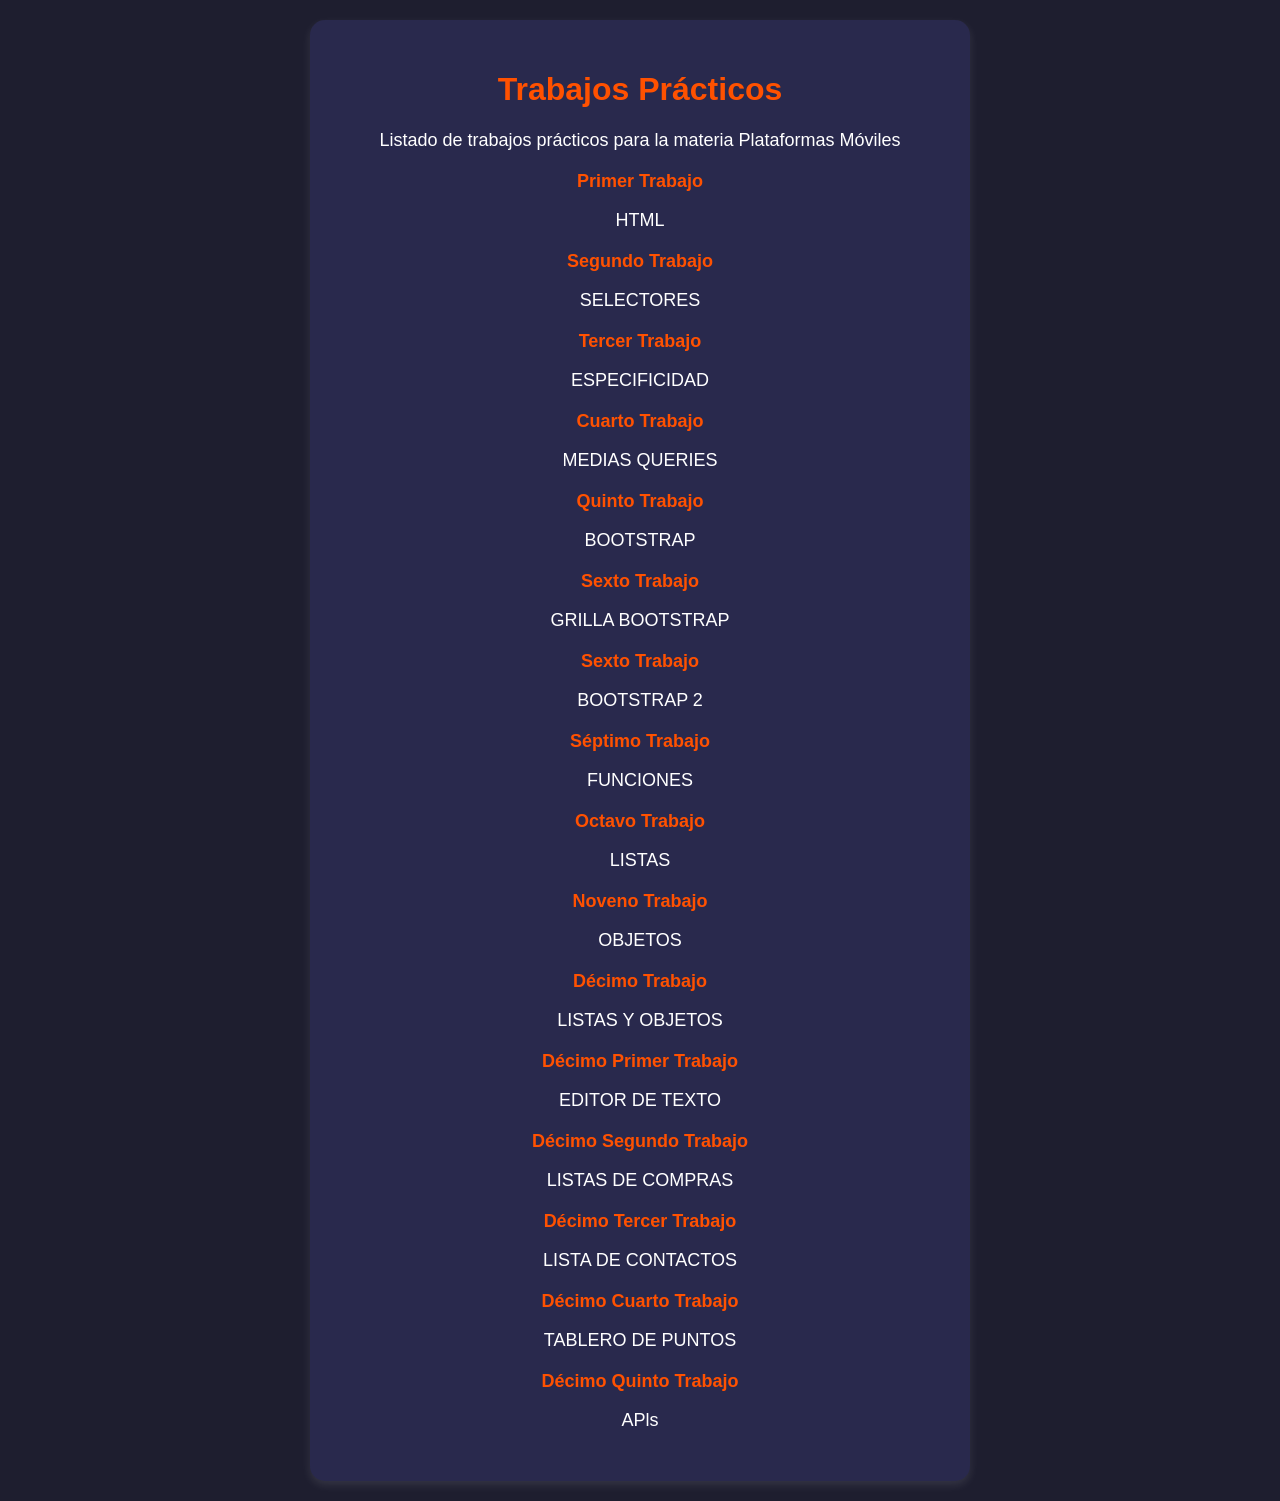
<file: index.html>
<!DOCTYPE html>
<html lang="es">
<head>
    <meta charset="UTF-8">
    <meta name="viewport" content="width=device-width, initial-scale=1.0">
    <title>Trabajos Prácticos - Plataformas Móviles</title>
    <style>
        body {
            font-family: 'Poppins', sans-serif;
            background-color: #1e1e2f;
            color: #ffffff;
            margin: 0;
            padding: 20px;
            text-align: center;
        }
        h1 {
            color: #ff5100;
        }
        p {
            font-size: 18px;
            margin-bottom: 20px;
        }
        ul {
            list-style: none;
            padding: 0;
        }
        li {
            margin: 12px 0;
        }
        a {
            text-decoration: none;
            color: #ff5100;
            font-weight: bold;
            font-size: 18px;
            transition: color 0.3s ease;
        }
        a:hover {
            color: #ff9900;
        }
        .container {
            max-width: 600px;
            margin: auto;
            background: #29294d;
            padding: 30px;
            border-radius: 15px;
            box-shadow: 0px 4px 10px rgba(255, 255, 255, 0.1);
        }
    </style>
</head>
<body>

    <div class="container">
        <h1>Trabajos Prácticos</h1>
        <p>Listado de trabajos prácticos para la materia Plataformas Móviles</p>
        <ul>
            <li><a href="tp-1/">Primer Trabajo</a></li>
            <p>HTML</p>
            <li><a href="tp-2/">Segundo Trabajo</a></li>
            <p>SELECTORES</p>
            <li><a href="tp-3/">Tercer Trabajo</a></li>
            <p>ESPECIFICIDAD</p>
            <li><a href="tp-4/">Cuarto Trabajo</a></li>
            <p>MEDIAS QUERIES</p>
            <li><a href="tp-5/">Quinto Trabajo</a></li>
            <p>BOOTSTRAP</p>
            <li><a href="tp-6/">Sexto Trabajo</a></li>
            <p>GRILLA BOOTSTRAP</p>
            <li><a href="tp-6/">Sexto Trabajo</a></li>
            <p>BOOTSTRAP 2</p>
            <li><a href="tp-7/">Séptimo Trabajo</a></li>
            <p>FUNCIONES</p>
            <li><a href="tp-8/">Octavo Trabajo</a></li>
            <p>LISTAS</p>
            <li><a href="tp-9/">Noveno Trabajo</a></li>
            <p>OBJETOS</p>
            <li><a href="tp-10/">Décimo Trabajo</a></li>
            <p>LISTAS Y OBJETOS</p>
            <li><a href="tp-11/">Décimo Primer Trabajo</a></li>
            <p>EDITOR DE TEXTO</p>
            <li><a href="tp-12/">Décimo Segundo Trabajo</a></li>
            <p>LISTAS DE COMPRAS</p>
            <li><a href="tp-13/">Décimo Tercer Trabajo</a></li>
            <p>LISTA DE CONTACTOS</p>
            <li><a href="tp-14/">Décimo Cuarto Trabajo</a></li>
            <p>TABLERO DE PUNTOS</p>
            <li><a href="tp-15/">Décimo Quinto Trabajo</a></li>
            <p>APls</p>
        </ul>
    </div>
   
</body>
</html>
</file>
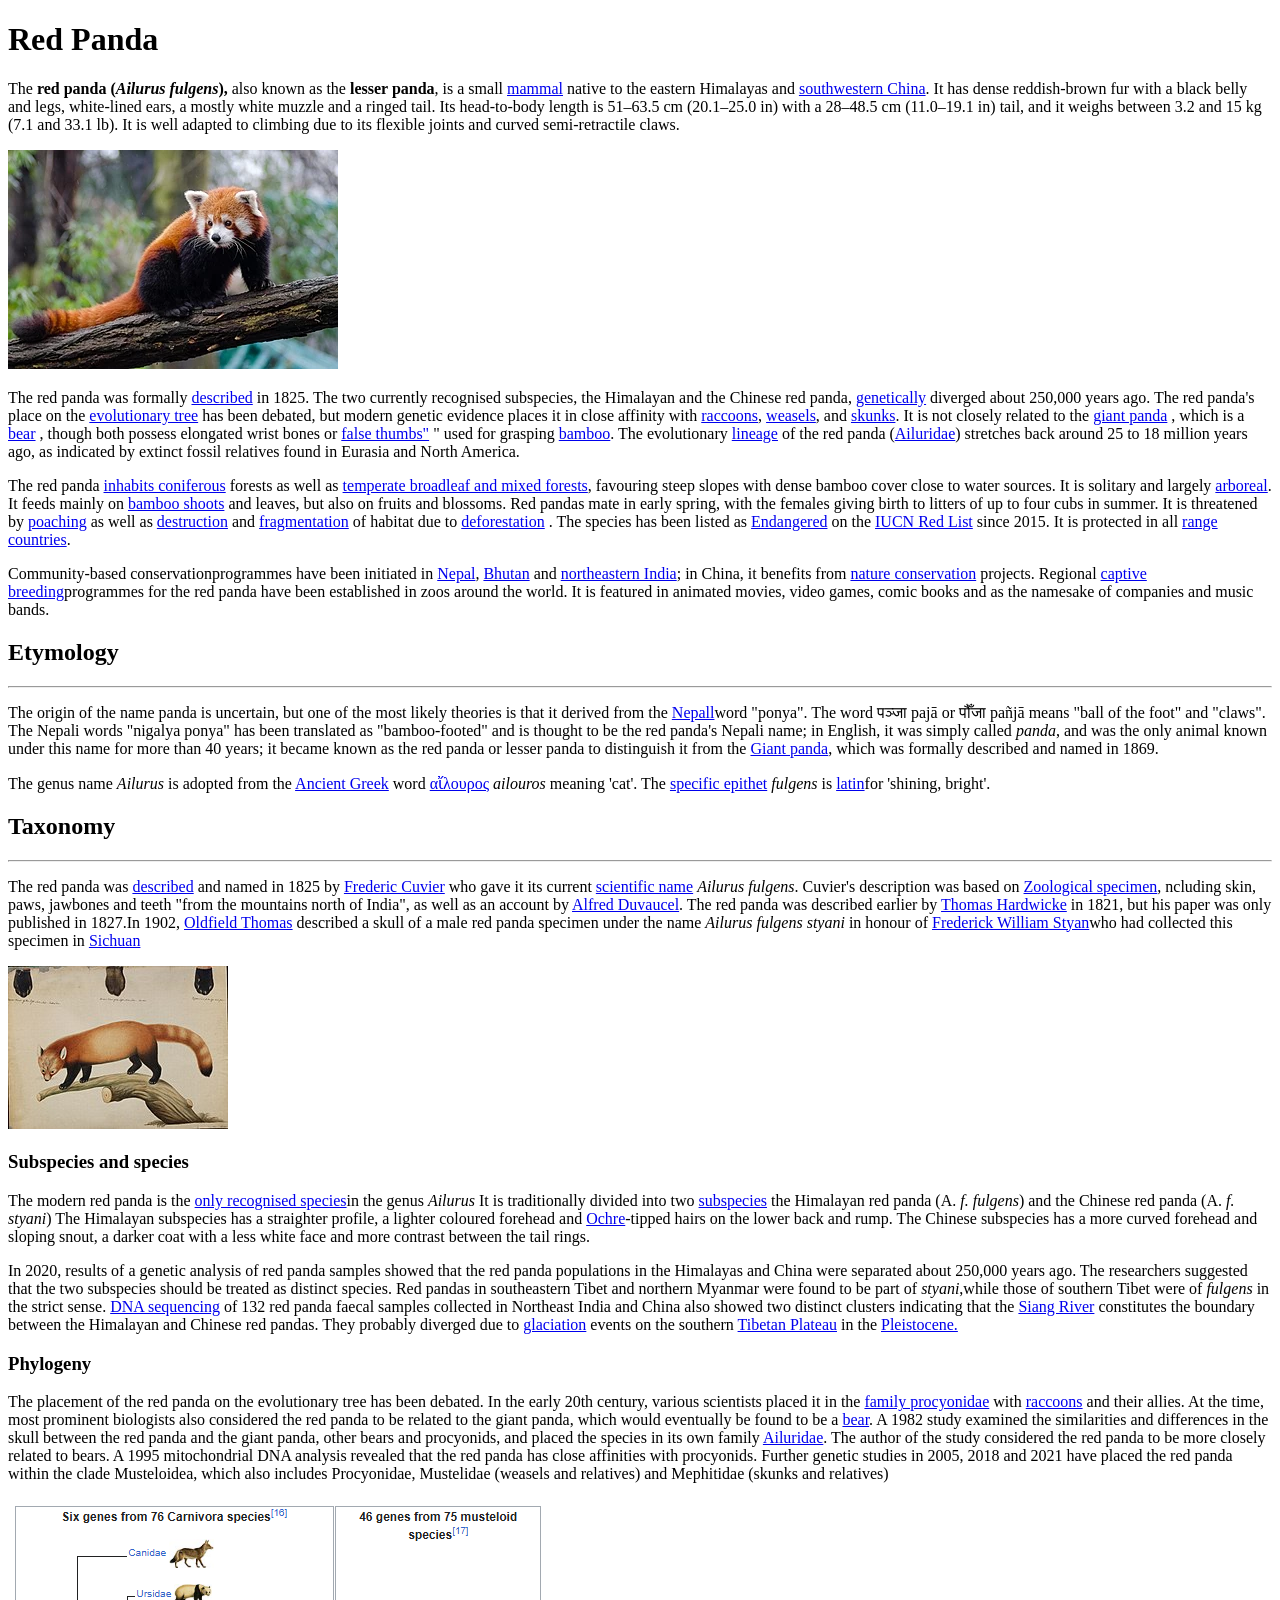
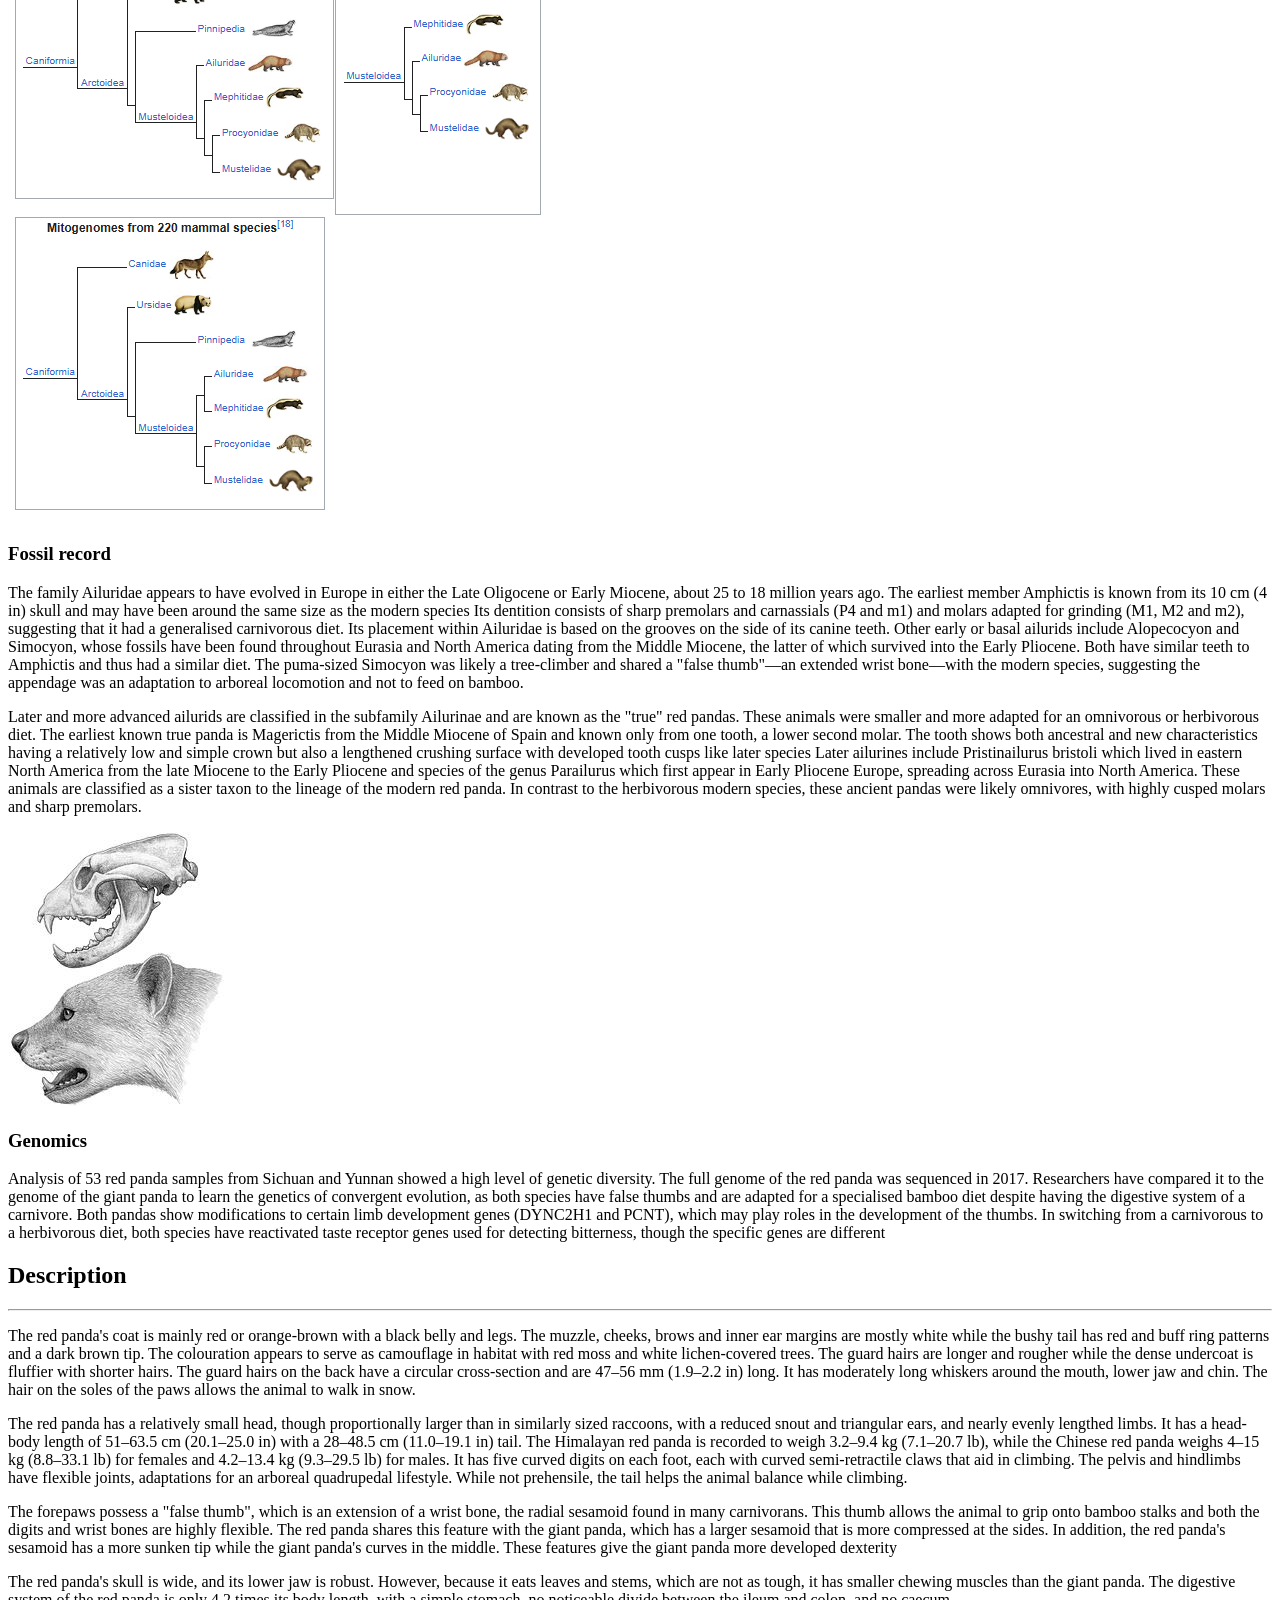
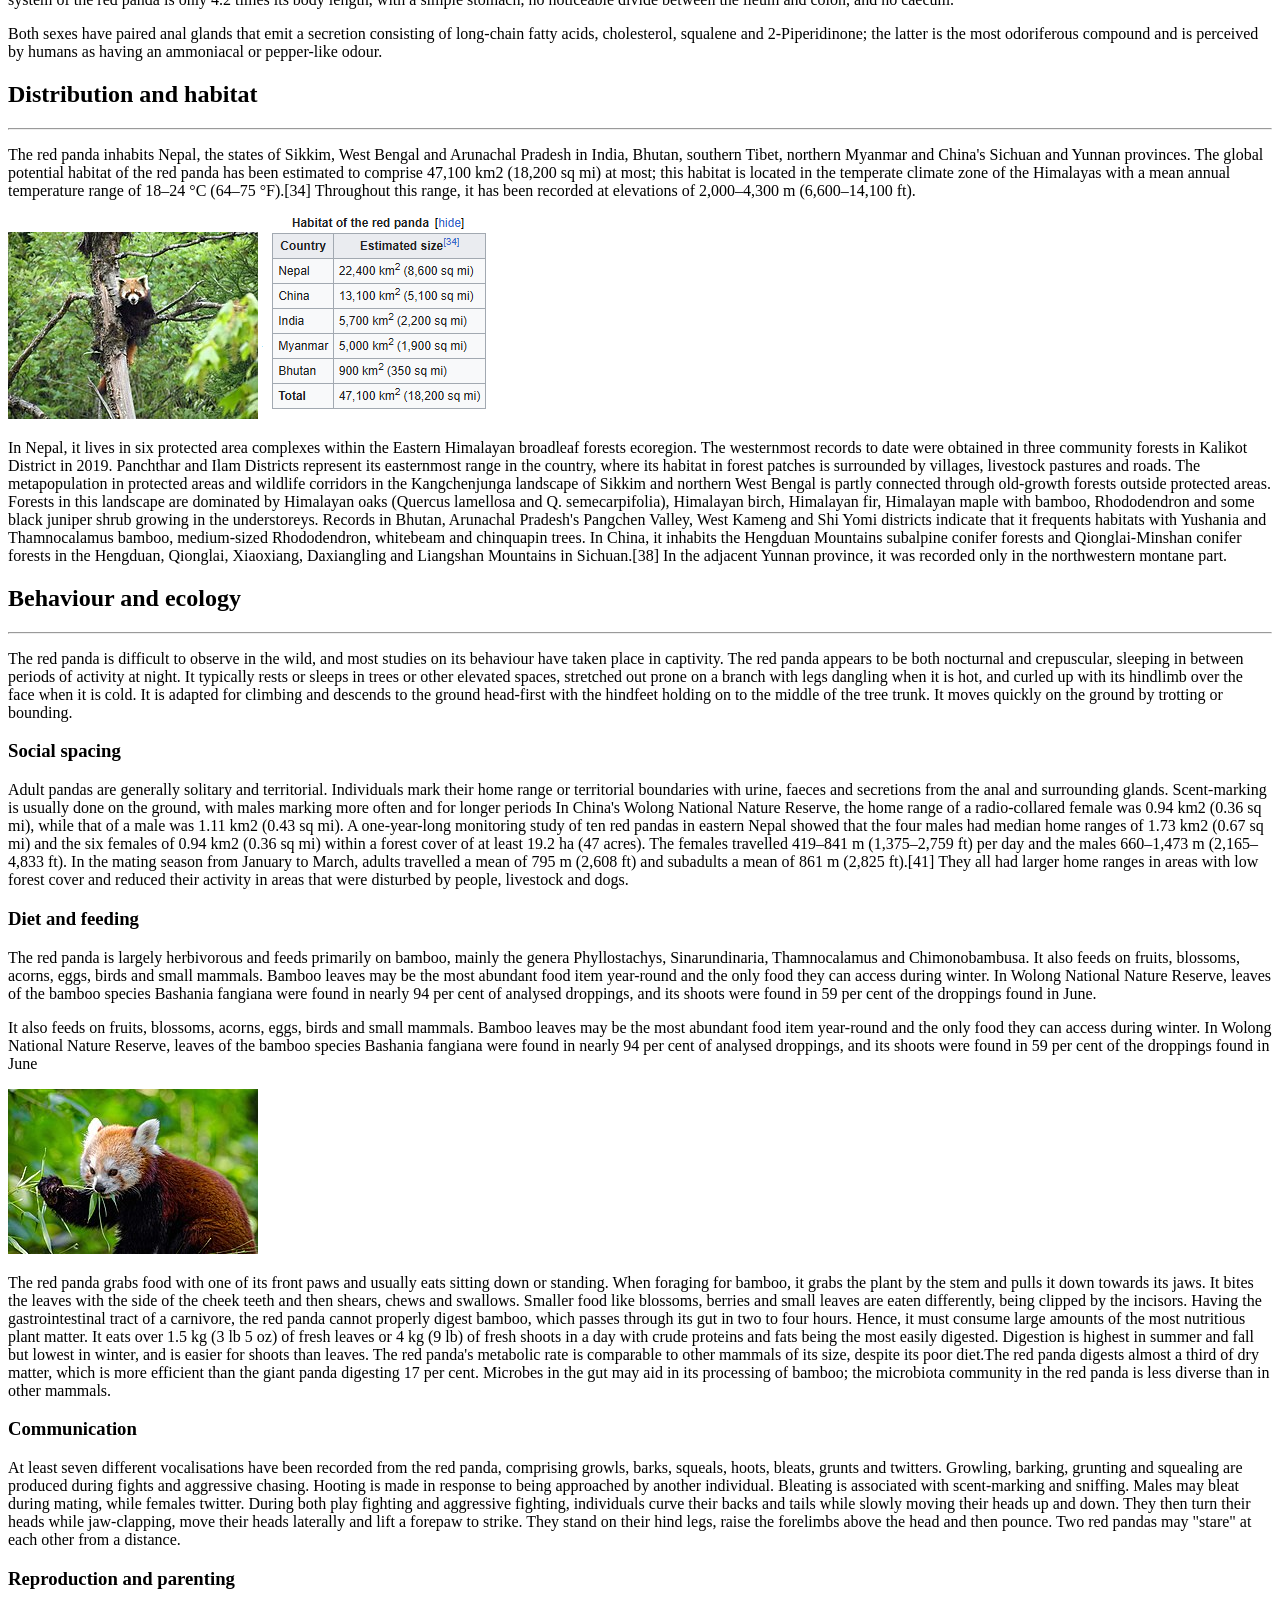
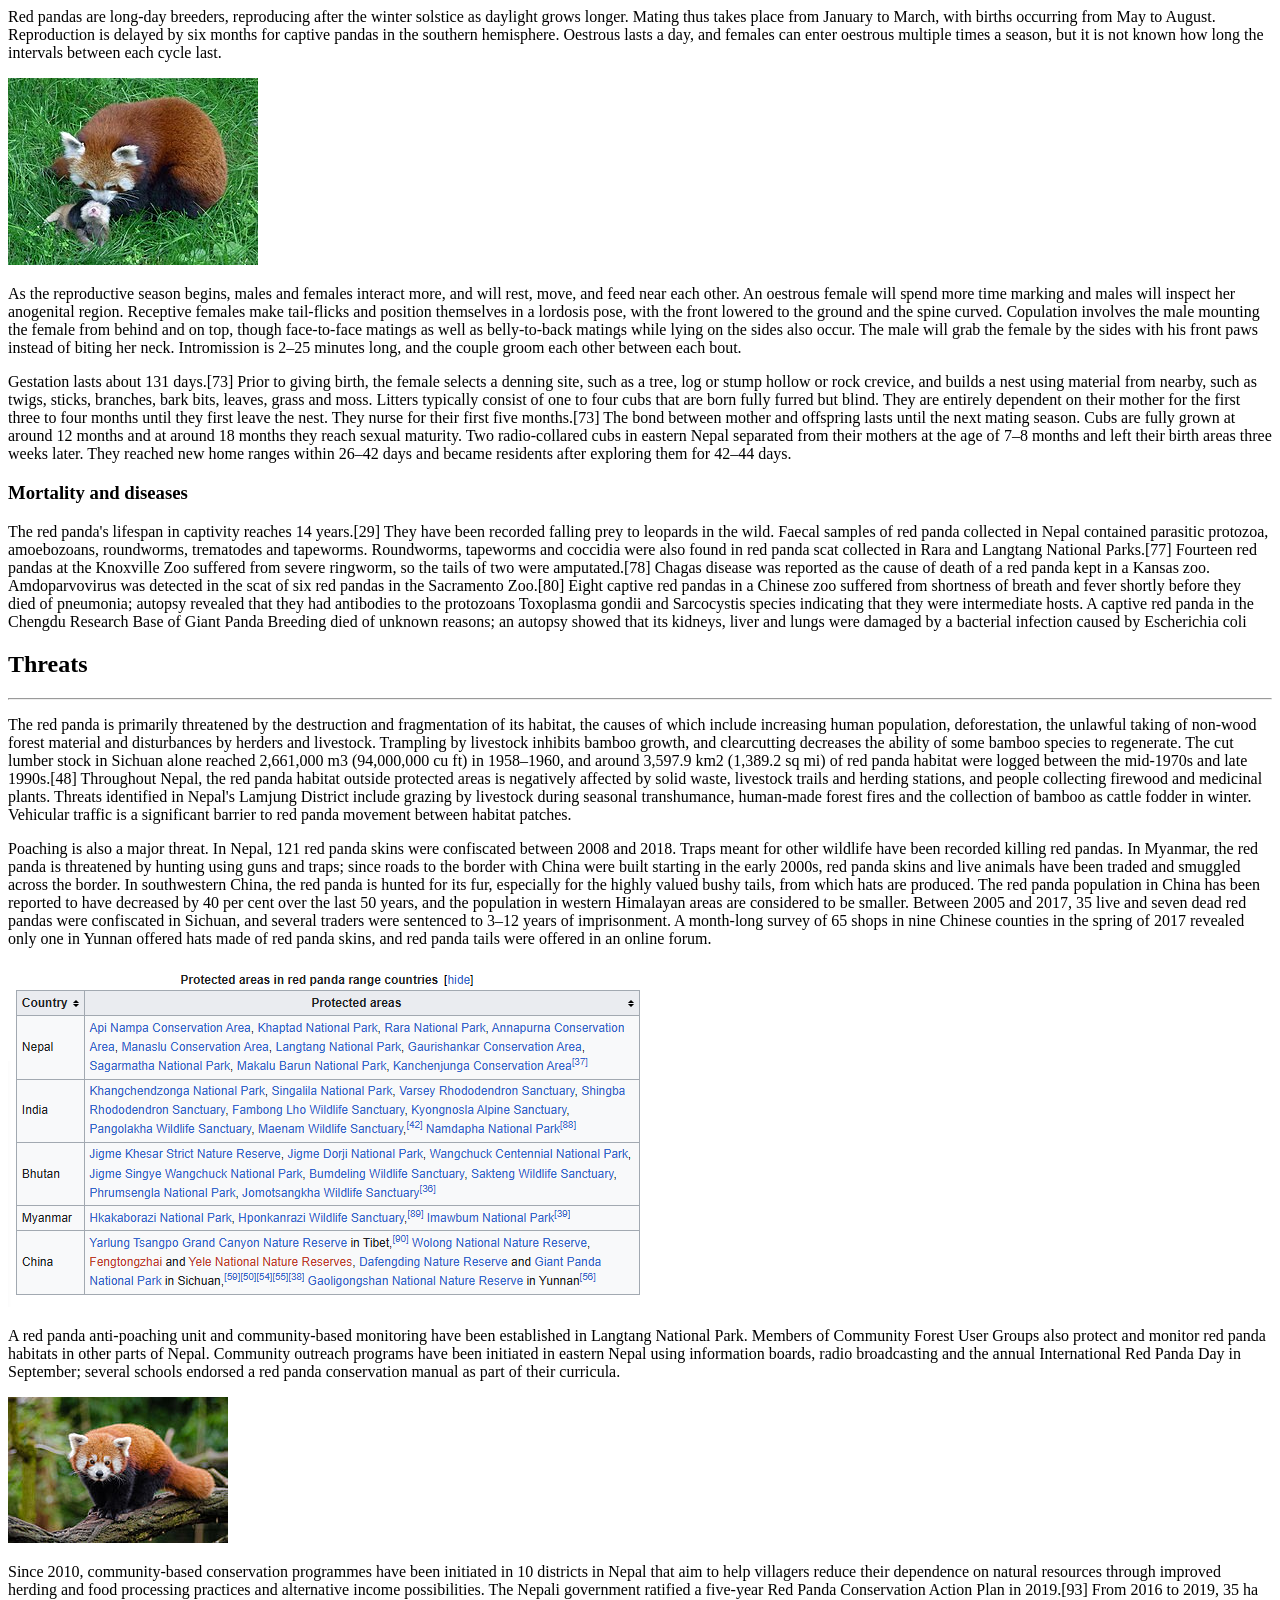
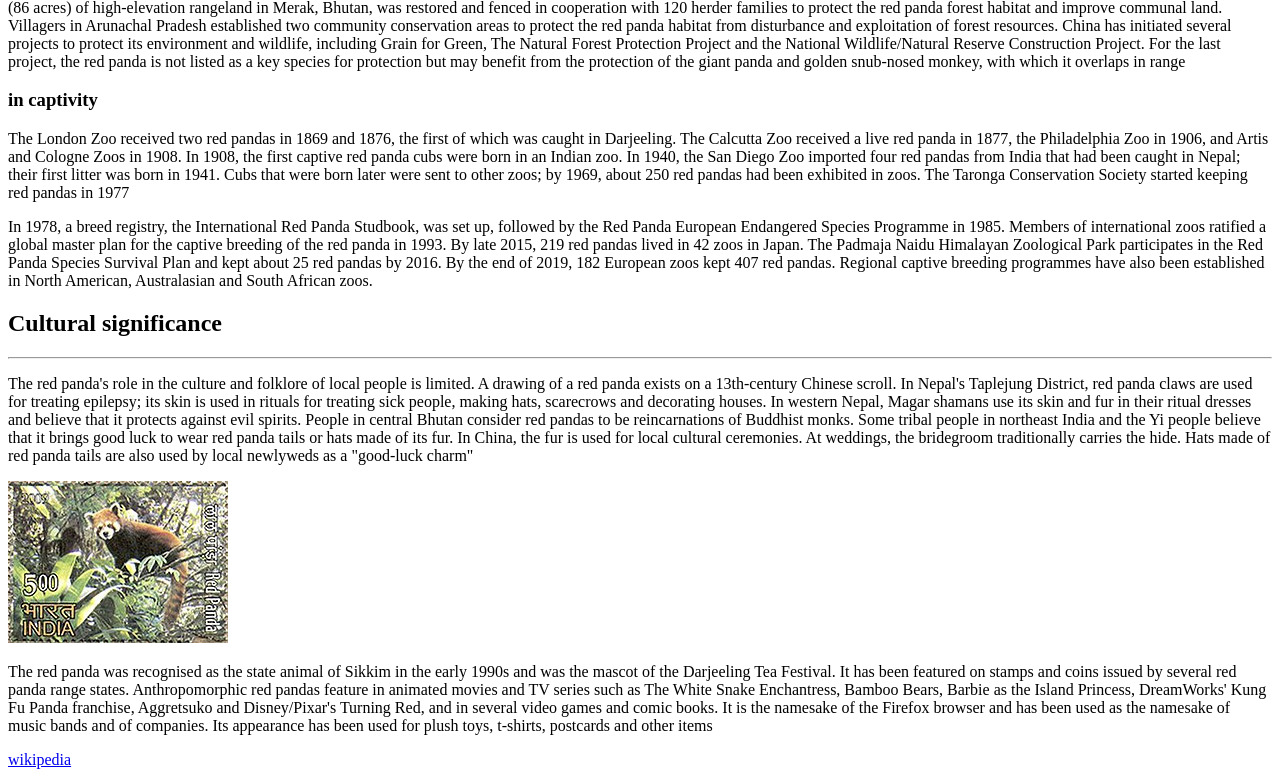
<file: tp-1/index.html>
<!DOCTYPE html>
<html lang="en">
<head>
    <meta charset="UTF-8">
    <meta http-equiv="X-UA-Compatible" content="IE=edge">
    <meta name="viewport" content="width=device-width, initial-scale=1.0">
    <title>Document</title>
</head>
<body>
    <h1>Red Panda</h1>

    <p>The <strong>red panda (<em>Ailurus fulgens</em>),</strong> also known as the <strong>lesser panda</strong>, is a small <a href="https://en.wikipedia.org/wiki/Mammal">mammal</a>  native to the eastern Himalayas and <a href="https://en.wikipedia.org/wiki/Southwestern_China">southwestern China</a>. It has dense reddish-brown fur with a black belly and legs, white-lined ears, a mostly white muzzle and a ringed tail.
       Its head-to-body length is 51–63.5 cm (20.1–25.0 in) with a 28–48.5 cm (11.0–19.1 in) tail, and it weighs between 3.2 and 15 kg (7.1 and 33.1 lb). It is well adapted to climbing due to its flexible joints and curved semi-retractile claws.</p>
      <img src="Red_Panda_(24986761703).jpg.webp" alt="">

    <p>The red panda was formally <a href="https://en.wikipedia.org/wiki/Species_description"> described</a> in 1825. The two currently recognised subspecies, the Himalayan and the Chinese red panda, <a href="https://en.wikipedia.org/wiki/Genetic_divergence">genetically</a> diverged about 250,000 years ago. The red panda's place on the <a href="https://en.wikipedia.org/wiki/Phylogenetic_tree">evolutionary tree</a> has been debated, but modern genetic evidence places it in close affinity with <a href="https://en.wikipedia.org/wiki/Procyonidae">raccoons</a>, <a href="https://en.wikipedia.org/wiki/Mustelidae">weasels</a>, and <a href="https://en.wikipedia.org/wiki/Mephitidae">skunks</a>.
       It is not closely related to the <a href="https://en.wikipedia.org/wiki/Giant_panda">giant panda</a> , which is a <a href="https://en.wikipedia.org/wiki/Bear">bear</a> , though both possess elongated wrist bones or <a href="https://en.wikipedia.org/wiki/Sesamoid_bone#Other_animals">false thumbs"</a> " used for grasping <a href="https://en.wikipedia.org/wiki/Bamboo">bamboo</a>. The evolutionary <a href="https://en.wikipedia.org/wiki/Lineage_(evolution)">lineage</a>  of the red panda (<a href="https://en.wikipedia.org/wiki/Ailuridae">Ailuridae</a>) stretches back around <a href="https://geoltime.github.io/?Ma=25%E2%80%9318"></a> 25 to 18 million years ago, as indicated by extinct fossil relatives found in Eurasia and North America.</p>

    <p>The red panda <a href="https://en.wikipedia.org/wiki/Coniferous_forests"> inhabits coniferous</a> forests as well as <a href="https://en.wikipedia.org/wiki/Temperate_broadleaf_and_mixed_forests">temperate broadleaf and mixed forests</a>, favouring steep slopes with dense bamboo cover close to water sources. It is solitary and largely <a href="https://en.wikipedia.org/wiki/Arboreal">arboreal</a>. It feeds mainly on <a href="https://en.wikipedia.org/wiki/Bamboo_shoot">bamboo shoots</a> and leaves, but also on fruits and blossoms. 
       Red pandas mate in early spring, with the females giving birth to litters of up to four cubs in summer.
       It is threatened by <a href="https://en.wikipedia.org/wiki/Poaching">poaching</a>  as well as <a href="https://en.wikipedia.org/wiki/Habitat_destruction">destruction</a>  and <a href="https://en.wikipedia.org/wiki/Habitat_fragmentation">fragmentation</a>  of habitat due to <a href="https://en.wikipedia.org/wiki/Deforestation">deforestation</a> . The species has been listed as <a href="https://en.wikipedia.org/wiki/Endangered_species">Endangered</a>  on the <a href="https://en.wikipedia.org/wiki/IUCN_Red_List">IUCN Red List</a>  since 2015. It is protected in all <a href="https://en.wikipedia.org/wiki/Range_state">range countries</a>.</p>
    
    <p><a href="https://en.wikipedia.org/wiki/Red_panda#:~:text=range%20countries.-,Community%2Dbased%20conservation,-programmes%20have%20been"></a>Community-based conservationprogrammes have been initiated in <a href="\wiki\Nepal">Nepal</a>, <a href="https://en.wikipedia.org/wiki/Bhutan">Bhutan</a> and <a href="https://en.wikipedia.org/wiki/Northeast_India">northeastern India</a>;  in China, it benefits from <a href="https://en.wikipedia.org/wiki/Nature_conservation">nature conservation</a> projects.
       Regional <a href="\wiki\Captive_breeding">captive breeding</a>programmes for the red panda have been established in zoos around the world. It is featured in animated movies, video games, comic books and as the namesake of companies and music bands.</p> 

       <h2>Etymology</h2>
       <hr>
       <p>The origin of the name panda is uncertain, but one of the most likely theories is that it derived from the <a href="\wiki\Nepali_language">Nepall</a>word "ponya".
        The word पञ्जा pajā or पौँजा pañjā means "ball of the foot" and "claws". The Nepali words "nigalya ponya" has been translated as "bamboo-footed" and is thought to be the red panda's Nepali name; in English, it was simply called <em>panda</em>, and was the only animal known under this name for more than 40 years; it became known as the red panda or lesser panda to distinguish it from the <a href="https://en.wikipedia.org/wiki/Giant_panda">Giant panda</a>, which was formally described and named in 1869. </p>
        <p>The genus name <em>Ailurus</em>  is adopted from the <a href="\wiki\Ancient_Greek">Ancient Greek</a> word <a href="\wiki\αἴλουρος"> αἴλουρος</a> <em>ailouros</em> meaning 'cat'. The <a href="https://en.wikipedia.org/wiki/Specific_epithet">specific epithet</a> <em>fulgens</em> is <a href="https://en.wikipedia.org/wiki/Latin">latin</a>for 'shining, bright'.</p>

        <h2>Taxonomy</h2>
        <hr>
        <p>The red panda was <a href="https://en.wikipedia.org/wiki/Species_description">described</a>  and named in 1825 by <a href="https://en.wikipedia.org/wiki/Frederic_Cuvier">Frederic Cuvier</a> who gave it its current <a href="https://en.wikipedia.org/wiki/Red_panda#:~:text=who%20gave%20it%20its%20current%20scientific%20name"> scientific name</a> <em>Ailurus fulgens</em>.
           Cuvier's description was based on <a href="https://en.wikipedia.org/wiki/Zoological_specimen">Zoological specimen</a>, ncluding skin, paws, jawbones and teeth "from the mountains north of India", as well as an account by <a href="https://en.wikipedia.org/wiki/Alfred_Duvaucel">Alfred Duvaucel</a>.
           The red panda was described earlier by <a href="https://en.wikipedia.org/wiki/Thomas_Hardwicke">Thomas Hardwicke</a> in 1821, but his paper was only published in 1827.In 1902, <a href="https://en.wikipedia.org/wiki/Oldfield_Thomas">Oldfield Thomas</a> described a skull of a male red panda specimen under the name <em>Ailurus fulgens styani</em> in honour of <a href="https://en.wikipedia.org/wiki/Frederick_William_Styan"> Frederick William Styan</a>who had collected this specimen in <a href="https://en.wikipedia.org/wiki/Sichuan">Sichuan</a></p>
         <img src="Anh48_0368_1.jpg" alt="red panda">
           
        <h3>Subspecies and species</h3>
        <p>The modern red panda is the <a href="https://en.wikipedia.org/wiki/Monotypic_taxon"> only recognised species</a>in the genus <em>Ailurus</em>  It is traditionally divided into two <a href="https://en.wikipedia.org/wiki/Subspecies">subspecies</a> the Himalayan red panda (A. <em> f. fulgens</em>) and the Chinese red panda (A. <em>f. styani</em>) The Himalayan subspecies has a straighter profile, a lighter coloured forehead and <a href="https://en.wikipedia.org/wiki/Ochre">Ochre</a>-tipped hairs on the lower back and rump. The Chinese subspecies has a more curved forehead and sloping snout, a darker coat with a less white face and more contrast between the tail rings.</p>
        <p>In 2020, results of a genetic analysis of red panda samples showed that the red panda populations in the Himalayas and China were separated about 250,000 years ago. The researchers suggested that the two subspecies should be treated as distinct species. Red pandas in southeastern Tibet and northern Myanmar were found to be part of <em>styani</em>,while those of southern Tibet were of <em>fulgens</em> in the strict sense.
           <a href="https://en.wikipedia.org/wiki/DNA_sequencing">DNA sequencing</a> of 132 red panda faecal samples collected in Northeast India and China also showed two distinct clusters indicating that the <a href="https://en.wikipedia.org/wiki/Red_panda#:~:text=indicating%20that%20the-,Siang%20River,-constitutes%20the%20boundary">Siang River</a> constitutes the boundary between the Himalayan and Chinese red pandas.
           They probably diverged due to <a href="https://en.wikipedia.org/wiki/Red_panda#:~:text=diverged%20due%20to-,glaciation,-events%20on%20the">glaciation</a> events on the southern <a href="https://en.wikipedia.org/wiki/Red_panda#:~:text=on%20the%20southern-,Tibetan%20Plateau,-in%20the%20Pleistocene">Tibetan Plateau</a> in the <a href="https://en.wikipedia.org/wiki/Red_panda#:~:text=Plateau%20in%20the-,Pleistocene.,-%5B14%5D">Pleistocene.</a></p>

         <h3>Phylogeny</h3>
         <p>The placement of the red panda on the evolutionary tree has been debated. In the early 20th century, various scientists placed it in the <a href="https://en.wikipedia.org/wiki/Red_panda#:~:text=it%20in%20the-,family%20Procyonidae,-with%20raccoons%20and">family procyonidae</a> with <a href="https://en.wikipedia.org/wiki/Raccoon">raccoons</a> and their allies. At the time, most prominent biologists also considered the red panda to be related to the giant panda, which would eventually be found to be a <a href="https://en.wikipedia.org/wiki/Bear">bear</a>. A 1982 study examined the similarities and differences in the skull between the red panda and the giant panda, other bears and procyonids, and placed the species in its own family <a href="https://en.wikipedia.org/wiki/Ailuridae">Ailuridae</a>.
            The author of the study considered the red panda to be more closely related to bears.
            A 1995 mitochondrial DNA analysis revealed that the red panda has close affinities with procyonids. Further genetic studies in 2005, 2018 and 2021 have placed the red panda within the clade Musteloidea, which also includes Procyonidae, Mustelidae (weasels and relatives) and Mephitidae (skunks and relatives)</p>
         <img src="1.png" alt="family">

         <h3>Fossil record</h3>
         <p>The family Ailuridae appears to have evolved in Europe in either the Late Oligocene or Early Miocene, about 25 to 18 million years ago. The earliest member Amphictis is known from its 10 cm (4 in) skull and may have been around the same size as the modern species
            Its dentition consists of sharp premolars and carnassials (P4 and m1) and molars adapted for grinding (M1, M2 and m2), suggesting that it had a generalised carnivorous diet. Its placement within Ailuridae is based on the grooves on the side of its canine teeth. Other early or basal ailurids include Alopecocyon and Simocyon, whose fossils have been found throughout Eurasia and North America dating from the Middle Miocene, the latter of which survived into the Early Pliocene.
            Both have similar teeth to Amphictis and thus had a similar diet. The puma-sized Simocyon was likely a tree-climber and shared a "false thumb"—an extended wrist bone—with the modern species, suggesting the appendage was an adaptation to arboreal locomotion and not to feed on bamboo.</p>
         <p>Later and more advanced ailurids are classified in the subfamily Ailurinae and are known as the "true" red pandas. These animals were smaller and more adapted for an omnivorous or herbivorous diet. The earliest known true panda is Magerictis from the Middle Miocene of Spain and known only from one tooth, a lower second molar. The tooth shows both ancestral and new characteristics having a relatively low and simple crown but also a lengthened crushing surface with developed tooth cusps like later species
            Later ailurines include Pristinailurus bristoli which lived in eastern North America from the late Miocene to the Early Pliocene and species of the genus Parailurus which first appear in Early Pliocene Europe, spreading across Eurasia into North America. These animals are classified as a sister taxon to the lineage of the modern red panda. In contrast to the herbivorous modern species, these ancient pandas were likely omnivores, with highly cusped molars and sharp premolars.</p>
         <img src="Simocyon_batalleri_head.jpg" alt="Simocyon_batalleri_head">

         <h3>Genomics</h3>
         <p>Analysis of 53 red panda samples from Sichuan and Yunnan showed a high level of genetic diversity. The full genome of the red panda was sequenced in 2017. Researchers have compared it to the genome of the giant panda to learn the genetics of convergent evolution, as both species have false thumbs and are adapted for a specialised bamboo diet despite having the digestive system of a carnivore. Both pandas show modifications to certain limb development genes (DYNC2H1 and PCNT), which may play roles in the development of the thumbs.
            In switching from a carnivorous to a herbivorous diet, both species have reactivated taste receptor genes used for detecting bitterness, though the specific genes are different</p>

         <h2>Description</h2>
         <hr>
         <p>The red panda's coat is mainly red or orange-brown with a black belly and legs. The muzzle, cheeks, brows and inner ear margins are mostly white while the bushy tail has red and buff ring patterns and a dark brown tip.
            The colouration appears to serve as camouflage in habitat with red moss and white lichen-covered trees. The guard hairs are longer and rougher while the dense undercoat is fluffier with shorter hairs.
            The guard hairs on the back have a circular cross-section and are 47–56 mm (1.9–2.2 in) long. It has moderately long whiskers around the mouth, lower jaw and chin. The hair on the soles of the paws allows the animal to walk in snow.</p>
         <p>The red panda has a relatively small head, though proportionally larger than in similarly sized raccoons, with a reduced snout and triangular ears, and nearly evenly lengthed limbs. It has a head-body length of 51–63.5 cm (20.1–25.0 in) with a 28–48.5 cm (11.0–19.1 in) tail. 
            The Himalayan red panda is recorded to weigh 3.2–9.4 kg (7.1–20.7 lb), while the Chinese red panda weighs 4–15 kg (8.8–33.1 lb) for females and 4.2–13.4 kg (9.3–29.5 lb) for males.
            It has five curved digits on each foot, each with curved semi-retractile claws that aid in climbing.
            The pelvis and hindlimbs have flexible joints, adaptations for an arboreal quadrupedal lifestyle. While not prehensile, the tail helps the animal balance while climbing.</p>
         <p>The forepaws possess a "false thumb", which is an extension of a wrist bone, the radial sesamoid found in many carnivorans. This thumb allows the animal to grip onto bamboo stalks and both the digits and wrist bones are highly flexible. 
            The red panda shares this feature with the giant panda, which has a larger sesamoid that is more compressed at the sides. 
            In addition, the red panda's sesamoid has a more sunken tip while the giant panda's curves in the middle. These features give the giant panda more developed dexterity</p>
         <p>The red panda's skull is wide, and its lower jaw is robust. 
            However, because it eats leaves and stems, which are not as tough, it has smaller chewing muscles than the giant panda. The digestive system of the red panda is only 4.2 times its body length, with a simple stomach, no noticeable divide between the ileum and colon, and no caecum.</p>
         <p>Both sexes have paired anal glands that emit a secretion consisting of long-chain fatty acids, cholesterol, squalene and 2-Piperidinone; the latter is the most odoriferous compound and is perceived by humans as having an ammoniacal or pepper-like odour.</p>

         <h2>Distribution and habitat</h2>
         <hr>
         <p>The red panda inhabits Nepal, the states of Sikkim, West Bengal and Arunachal Pradesh in India, Bhutan, southern Tibet, northern Myanmar and China's Sichuan and Yunnan provinces.
            The global potential habitat of the red panda has been estimated to comprise 47,100 km2 (18,200 sq mi) at most; this habitat is located in the temperate climate zone of the Himalayas with a mean annual temperature range of 18–24 °C (64–75 °F).[34] Throughout this range, it has been recorded at elevations of 2,000–4,300 m (6,600–14,100 ft).</p>
            <img src="Red_Panda_at_Neora_Valley_National_Park_West_Bengal_India_2012.jpg" alt=""> <img src="123.png" alt=""> 
            
         <p>In Nepal, it lives in six protected area complexes within the Eastern Himalayan broadleaf forests ecoregion. The westernmost records to date were obtained in three community forests in Kalikot District in 2019. Panchthar and Ilam Districts represent its easternmost range in the country, where its habitat in forest patches is surrounded by villages, livestock pastures and roads. The metapopulation in protected areas and wildlife corridors in the Kangchenjunga landscape of Sikkim and northern West Bengal is partly connected through old-growth forests outside protected areas.
            Forests in this landscape are dominated by Himalayan oaks (Quercus lamellosa and Q. semecarpifolia), Himalayan birch, Himalayan fir, Himalayan maple with bamboo, Rhododendron and some black juniper shrub growing in the understoreys.
            Records in Bhutan, Arunachal Pradesh's Pangchen Valley, West Kameng and Shi Yomi districts indicate that it frequents habitats with Yushania and Thamnocalamus bamboo, medium-sized Rhododendron, whitebeam and chinquapin trees.  In China, it inhabits the Hengduan Mountains subalpine conifer forests and Qionglai-Minshan conifer forests in the Hengduan, Qionglai, Xiaoxiang, Daxiangling and Liangshan Mountains in Sichuan.[38] In the adjacent Yunnan province, it was recorded only in the northwestern montane part.</p>

         <h2>Behaviour and ecology</h2>
         <hr>
         <p>The red panda is difficult to observe in the wild, and most studies on its behaviour have taken place in captivity.
            The red panda appears to be both nocturnal and crepuscular, sleeping in between periods of activity at night. It typically rests or sleeps in trees or other elevated spaces, stretched out prone on a branch with legs dangling when it is hot, and curled up with its hindlimb over the face when it is cold. It is adapted for climbing and descends to the ground head-first with the hindfeet holding on to the middle of the tree trunk. It moves quickly on the ground by trotting or bounding.</p>
         
         <h3>Social spacing</h3>
         <p>Adult pandas are generally solitary and territorial. Individuals mark their home range or territorial boundaries with urine, faeces and secretions from the anal and surrounding glands. Scent-marking is usually done on the ground, with males marking more often and for longer periods
            In China's Wolong National Nature Reserve, the home range of a radio-collared female was 0.94 km2 (0.36 sq mi), while that of a male was 1.11 km2 (0.43 sq mi). A one-year-long monitoring study of ten red pandas in eastern Nepal showed that the four males had median home ranges of 1.73 km2 (0.67 sq mi) and the six females of 0.94 km2 (0.36 sq mi) within a forest cover of at least 19.2 ha (47 acres). The females travelled 419–841 m (1,375–2,759 ft) per day and the males 660–1,473 m (2,165–4,833 ft). In the mating season from January to March, adults travelled a mean of 795 m (2,608 ft) and subadults a mean of 861 m (2,825 ft).[41] They all had larger home ranges in areas with low forest cover and reduced their activity in areas that were disturbed by people, livestock and dogs.</p>

         <h3>Diet and feeding</h3>
         <p>The red panda is largely herbivorous and feeds primarily on bamboo, mainly the genera Phyllostachys, Sinarundinaria, Thamnocalamus and Chimonobambusa.
            It also feeds on fruits, blossoms, acorns, eggs, birds and small mammals. Bamboo leaves may be the most abundant food item year-round and the only food they can access during winter. In Wolong National Nature Reserve, leaves of the bamboo species Bashania fangiana were found in nearly 94 per cent of analysed droppings, and its shoots were found in 59 per cent of the droppings found in June.</p>
         <p>It also feeds on fruits, blossoms, acorns, eggs, birds and small mammals. Bamboo leaves may be the most abundant food item year-round and the only food they can access during winter.
            In Wolong National Nature Reserve, leaves of the bamboo species Bashania fangiana were found in nearly 94 per cent of analysed droppings, and its shoots were found in 59 per cent of the droppings found in June</p>
            <img src="Endangered_Red_Panda.jpg" alt="">
         <p>The red panda grabs food with one of its front paws and usually eats sitting down or standing. When foraging for bamboo, it grabs the plant by the stem and pulls it down towards its jaws. It bites the leaves with the side of the cheek teeth and then shears, chews and swallows. Smaller food like blossoms, berries and small leaves are eaten differently, being clipped by the incisors. Having the gastrointestinal tract of a carnivore, the red panda cannot properly digest bamboo, which passes through its gut in two to four hours. Hence, it must consume large amounts of the most nutritious plant matter. 
            It eats over 1.5 kg (3 lb 5 oz) of fresh leaves or 4 kg (9 lb) of fresh shoots in a day with crude proteins and fats being the most easily digested. Digestion is highest in summer and fall but lowest in winter, and is easier for shoots than leaves.
            The red panda's metabolic rate is comparable to other mammals of its size, despite its poor diet.The red panda digests almost a third of dry matter, which is more efficient than the giant panda digesting 17 per cent. 
            Microbes in the gut may aid in its processing of bamboo; the microbiota community in the red panda is less diverse than in other mammals.</p>
         
         <h3>Communication</h3>
         <p>At least seven different vocalisations have been recorded from the red panda, comprising growls, barks, squeals, hoots, bleats, grunts and twitters. 
            Growling, barking, grunting and squealing are produced during fights and aggressive chasing. Hooting is made in response to being approached by another individual. Bleating is associated with scent-marking and sniffing. 
            Males may bleat during mating, while females twitter. During both play fighting and aggressive fighting, individuals curve their backs and tails while slowly moving their heads up and down. They then turn their heads while jaw-clapping, move their heads laterally and lift a forepaw to strike. They stand on their hind legs, raise the forelimbs above the head and then pounce. 
            Two red pandas may "stare" at each other from a distance.</p>
            <audio src=""></audio>

         <h3>Reproduction and parenting</h3>
         <p>Red pandas are long-day breeders, reproducing after the winter solstice as daylight grows longer. Mating thus takes place from January to March, with births occurring from May to August. Reproduction is delayed by six months for captive pandas in the southern hemisphere. Oestrous lasts a day, and females can enter oestrous multiple times a season, but it is not known how long the intervals between each cycle last.</p>
         <img src="Dortmund-Zoo-Kleiner_Panda151930.jpg" alt="">
         <p>As the reproductive season begins, males and females interact more, and will rest, move, and feed near each other. An oestrous female will spend more time marking and males will inspect her anogenital region. Receptive females make tail-flicks and position themselves in a lordosis pose, with the front lowered to the ground and the spine curved.
            Copulation involves the male mounting the female from behind and on top, though face-to-face matings as well as belly-to-back matings while lying on the sides also occur. The male will grab the female by the sides with his front paws instead of biting her neck. Intromission is 2–25 minutes long, and the couple groom each other between each bout.</p>
         <p>Gestation lasts about 131 days.[73] Prior to giving birth, the female selects a denning site, such as a tree, log or stump hollow or rock crevice, and builds a nest using material from nearby, such as twigs, sticks, branches, bark bits, leaves, grass and moss. Litters typically consist of one to four cubs that are born fully furred but blind. They are entirely dependent on their mother for the first three to four months until they first leave the nest. 
            They nurse for their first five months.[73] The bond between mother and offspring lasts until the next mating season. Cubs are fully grown at around 12 months and at around 18 months they reach sexual maturity.
            Two radio-collared cubs in eastern Nepal separated from their mothers at the age of 7–8 months and left their birth areas three weeks later. They reached new home ranges within 26–42 days and became residents after exploring them for 42–44 days.</p>
         
         <h3>Mortality and diseases</h3>
         <p>The red panda's lifespan in captivity reaches 14 years.[29] They have been recorded falling prey to leopards in the wild. Faecal samples of red panda collected in Nepal contained parasitic protozoa, amoebozoans, roundworms, trematodes and tapeworms.
            Roundworms, tapeworms and coccidia were also found in red panda scat collected in Rara and Langtang National Parks.[77] Fourteen red pandas at the Knoxville Zoo suffered from severe ringworm, so the tails of two were amputated.[78] Chagas disease was reported as the cause of death of a red panda kept in a Kansas zoo.
            Amdoparvovirus was detected in the scat of six red pandas in the Sacramento Zoo.[80] Eight captive red pandas in a Chinese zoo suffered from shortness of breath and fever shortly before they died of pneumonia; autopsy revealed that they had antibodies to the protozoans Toxoplasma gondii and Sarcocystis species indicating that they were intermediate hosts.
            A captive red panda in the Chengdu Research Base of Giant Panda Breeding died of unknown reasons; an autopsy showed that its kidneys, liver and lungs were damaged by a bacterial infection caused by Escherichia coli</p>

         <h2>Threats</h2>
         <hr>
         <p>The red panda is primarily threatened by the destruction and fragmentation of its habitat, the causes of which include increasing human population, deforestation, the unlawful taking of non-wood forest material and disturbances by herders and livestock.
            Trampling by livestock inhibits bamboo growth, and clearcutting decreases the ability of some bamboo species to regenerate. The cut lumber stock in Sichuan alone reached 2,661,000 m3 (94,000,000 cu ft) in 1958–1960, and around 3,597.9 km2 (1,389.2 sq mi) of red panda habitat were logged between the mid-1970s and late 1990s.[48] Throughout Nepal, the red panda habitat outside protected areas is negatively affected by solid waste, livestock trails and herding stations, and people collecting firewood and medicinal plants.
            Threats identified in Nepal's Lamjung District include grazing by livestock during seasonal transhumance, human-made forest fires and the collection of bamboo as cattle fodder in winter. Vehicular traffic is a significant barrier to red panda movement between habitat patches.</p>
         <p>Poaching is also a major threat. In Nepal, 121 red panda skins were confiscated between 2008 and 2018. Traps meant for other wildlife have been recorded killing red pandas. In Myanmar, the red panda is threatened by hunting using guns and traps; since roads to the border with China were built starting in the early 2000s, red panda skins and live animals have been traded and smuggled across the border. In southwestern China, the red panda is hunted for its fur, especially for the highly valued bushy tails, from which hats are produced. 
            The red panda population in China has been reported to have decreased by 40 per cent over the last 50 years, and the population in western Himalayan areas are considered to be smaller. Between 2005 and 2017, 35 live and seven dead red pandas were confiscated in Sichuan, and several traders were sentenced to 3–12 years of imprisonment. A month-long survey of 65 shops in nine Chinese counties in the spring of 2017 revealed only one in Yunnan offered hats made of red panda skins, and red panda tails were offered in an online forum.</p>
         <img src="345.png" alt="">
         <p>A red panda anti-poaching unit and community-based monitoring have been established in Langtang National Park. Members of Community Forest User Groups also protect and monitor red panda habitats in other parts of Nepal.
            Community outreach programs have been initiated in eastern Nepal using information boards, radio broadcasting and the annual International Red Panda Day in September; several schools endorsed a red panda conservation manual as part of their curricula.</p>
         <img src="Red_Panda_(25193861686).jpg" alt="">
         <p>Since 2010, community-based conservation programmes have been initiated in 10 districts in Nepal that aim to help villagers reduce their dependence on natural resources through improved herding and food processing practices and alternative income possibilities. 
            The Nepali government ratified a five-year Red Panda Conservation Action Plan in 2019.[93] From 2016 to 2019, 35 ha (86 acres) of high-elevation rangeland in Merak, Bhutan, was restored and fenced in cooperation with 120 herder families to protect the red panda forest habitat and improve communal land. Villagers in Arunachal Pradesh established two community conservation areas to protect the red panda habitat from disturbance and exploitation of forest resources. China has initiated several projects to protect its environment and wildlife, including Grain for Green, The Natural Forest Protection Project and the National Wildlife/Natural Reserve Construction Project. 
            For the last project, the red panda is not listed as a key species for protection but may benefit from the protection of the giant panda and golden snub-nosed monkey, with which it overlaps in range</p>

         <h3>in captivity</h3>
         <p>The London Zoo received two red pandas in 1869 and 1876, the first of which was caught in Darjeeling. 
            The Calcutta Zoo received a live red panda in 1877, the Philadelphia Zoo in 1906, and Artis and Cologne Zoos in 1908. In 1908, the first captive red panda cubs were born in an Indian zoo. In 1940, the San Diego Zoo imported four red pandas from India that had been caught in Nepal; their first litter was born in 1941.
            Cubs that were born later were sent to other zoos; by 1969, about 250 red pandas had been exhibited in zoos. The Taronga Conservation Society started keeping red pandas in 1977</p>
         <p>In 1978, a breed registry, the International Red Panda Studbook, was set up, followed by the Red Panda European Endangered Species Programme in 1985. Members of international zoos ratified a global master plan for the captive breeding of the red panda in 1993. By late 2015, 219 red pandas lived in 42 zoos in Japan.
            The Padmaja Naidu Himalayan Zoological Park participates in the Red Panda Species Survival Plan and kept about 25 red pandas by 2016. By the end of 2019, 182 European zoos kept 407 red pandas.
            Regional captive breeding programmes have also been established in North American, Australasian and South African zoos.</p>

         <h2>Cultural significance</h2>
         <hr>
         <p>The red panda's role in the culture and folklore of local people is limited. A drawing of a red panda exists on a 13th-century Chinese scroll. In Nepal's Taplejung District, red panda claws are used for treating epilepsy; its skin is used in rituals for treating sick people, making hats, scarecrows and decorating houses. 
            In western Nepal, Magar shamans use its skin and fur in their ritual dresses and believe that it protects against evil spirits. People in central Bhutan consider red pandas to be reincarnations of Buddhist monks. 
            Some tribal people in northeast India and the Yi people believe that it brings good luck to wear red panda tails or hats made of its fur. In China, the fur is used for local cultural ceremonies. At weddings, the bridegroom traditionally carries the hide. Hats made of red panda tails are also used by local newlyweds as a "good-luck charm"</p>
         <img src="Stamp_of_India_-_2009_-_Colnect_159926_-_Red_Panda_Ailurus_fulgens.jpeg" alt="">
         <p>The red panda was recognised as the state animal of Sikkim in the early 1990s and was the mascot of the Darjeeling Tea Festival.
            It has been featured on stamps and coins issued by several red panda range states. Anthropomorphic red pandas feature in animated movies and TV series such as The White Snake Enchantress, Bamboo Bears, Barbie as the Island Princess, DreamWorks' Kung Fu Panda franchise, Aggretsuko and Disney/Pixar's Turning Red, and in several video games and comic books. 
            It is the namesake of the Firefox browser and has been used as the namesake of music bands and of companies. Its appearance has been used for plush toys, t-shirts, postcards and other items</p>

            <a href="https://en.wikipedia.org/wiki/Red_panda"> wikipedia</a>
</body> 
</html>
</file>
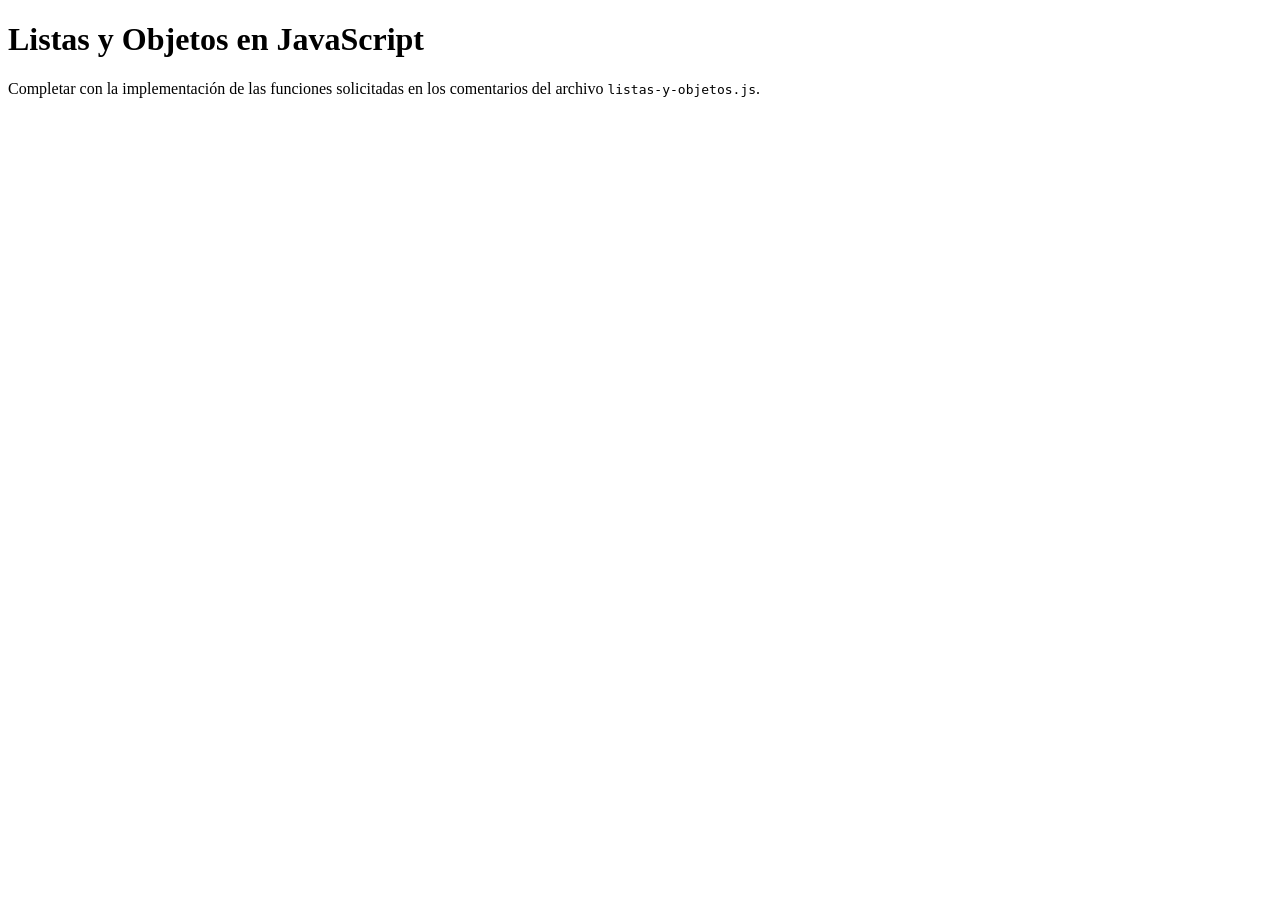
<file: tp-10/index.html>
<!DOCTYPE html>
<html>
<head>
    <meta charset="utf-8">
    <meta name="viewport" content="width=device-width, initial-scale=1">
    <title>Listas y Objetos en JavaScript</title>
</head>
<body>
    <h1>Listas y Objetos en JavaScript</h1>
    <p>Completar con la implementación de las funciones solicitadas en los comentarios del archivo <code>listas-y-objetos.js</code>.</p>
    <script src="listas-y-objetos.js"></script>
</body>
</html>
</file>
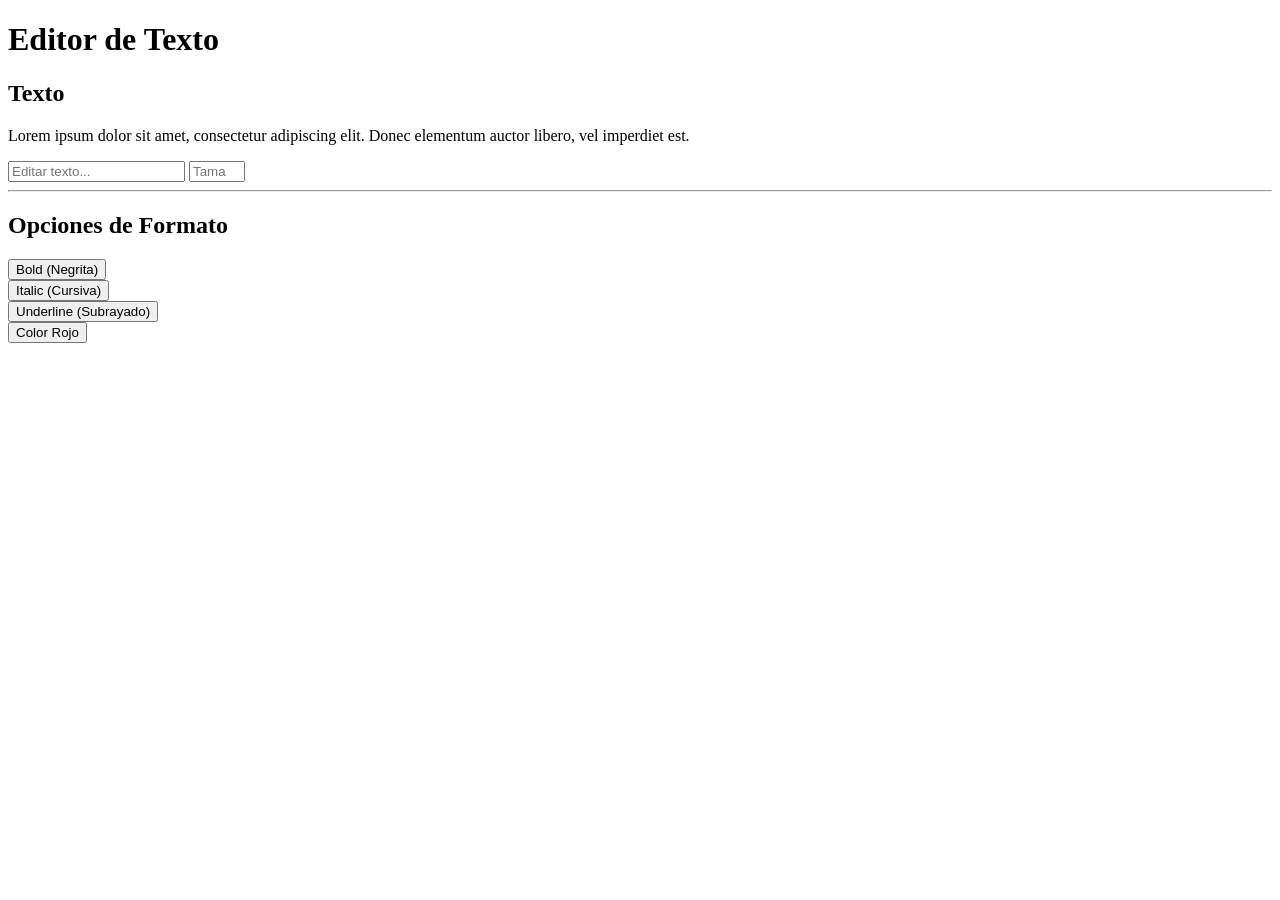
<file: tp-11 (Editor de Texto)/index.html>
<!DOCTYPE html>
<html>
<head>
    <meta charset="utf-8">
    <meta name="viewport" content="width=device-width, initial-scale=1">
    <title>Editor de Texto - DOM y JavaScript</title>
    <style>
        .active {
            background-color: #28a745 !important; /* Verde para indicar activado */
            color: white;
        }
    </style>
</head>
<body>
    <div class="container my-1 my-sm-2 my-md-4 my-lg-5">
        <h1>Editor de Texto</h1>
        <div class="card">
            <div class="card-body">
                <h2>Texto</h2>

                <p class="texto" id="texto">
                    Lorem ipsum dolor sit amet, consectetur adipiscing elit. Donec elementum auctor libero, vel imperdiet est.
                </p>

                <input type="text" id="input-texto" class="form-control my-2" placeholder="Editar texto...">

                <input type="number" id="input-tamano" class="form-control my-2" placeholder="Tamaño de texto (ej: 20)" min="10" max="100">

                <hr>

                <h2>Opciones de Formato</h2>
                <div class="row">
                    <div class="col-6 col-md-3 my-1">
                        <button id="btn-negrita" class="btn d-block w-100 btn-primary" data-formato="negrita">
                            Bold (Negrita)
                        </button>
                    </div>
                    <div class="col-6 col-md-3 my-1">
                        <button id="btn-cursiva" class="btn d-block w-100 btn-primary" data-formato="cursiva">
                            Italic (Cursiva)
                        </button>
                    </div>
                    <div class="col-6 col-md-3 my-1">
                        <button id="btn-subrayado" class="btn d-block w-100 btn-primary" data-formato="subrayado">
                            Underline (Subrayado)
                        </button>
                    </div>
                    <div class="col-6 col-md-3 my-1">
                        <button id="btn-color" class="btn d-block w-100 btn-primary" data-formato="color">
                            Color Rojo
                        </button>
                    </div>
                </div>
            </div>
        </div>
    </div>

    <script type="text/javascript">
        const texto = document.getElementById('texto');
        const inputTexto = document.getElementById('input-texto');
        const inputTamano = document.getElementById('input-tamano');

        // Estados de formato
        const estados = {
            negrita: false,
            cursiva: false,
            subrayado: false,
            color: false
        };

        function actualizarEstilos() {
            texto.style.fontWeight = estados.negrita ? 'bold' : 'normal';
            texto.style.fontStyle = estados.cursiva ? 'italic' : 'normal';
            texto.style.textDecoration = estados.subrayado ? 'underline' : 'none';
            texto.style.color = estados.color ? 'red' : 'black';
        }

        function toggleBotonActivo(boton, estado) {
            if (estado) {
                boton.classList.add('active');
            } else {
                boton.classList.remove('active');
            }
        }

        function funcionNegrita() {
            estados.negrita = !estados.negrita;
            actualizarEstilos();
            toggleBotonActivo(document.getElementById('btn-negrita'), estados.negrita);
        }

        function funcionCursiva() {
            estados.cursiva = !estados.cursiva;
            actualizarEstilos();
            toggleBotonActivo(document.getElementById('btn-cursiva'), estados.cursiva);
        }

        function funcionSubrayado() {
            estados.subrayado = !estados.subrayado;
            actualizarEstilos();
            toggleBotonActivo(document.getElementById('btn-subrayado'), estados.subrayado);
        }

        function funcionColor() {
            estados.color = !estados.color;
            actualizarEstilos();
            toggleBotonActivo(document.getElementById('btn-color'), estados.color);
        }

        function handlerBoton(e) {
            const funcionBoton = e.target.dataset.formato;
            switch (funcionBoton) {
                case 'negrita':
                    funcionNegrita();
                    break;
                case 'cursiva':
                    funcionCursiva();
                    break;
                case 'subrayado':
                    funcionSubrayado();
                    break;
                case 'color':
                    funcionColor();
                    break;
            }
        }

        document.querySelectorAll('button.btn').forEach(e => e.addEventListener('click', handlerBoton));

        // Actualizar texto cuando el usuario escribe
        inputTexto.addEventListener('input', () => {
            texto.textContent = inputTexto.value;
        });

        // Cambiar tamaño del texto
        inputTamano.addEventListener('input', () => {
            texto.style.fontSize = `${inputTamano.value}px`;
        });

    </script>
</body>
</html>
</file>
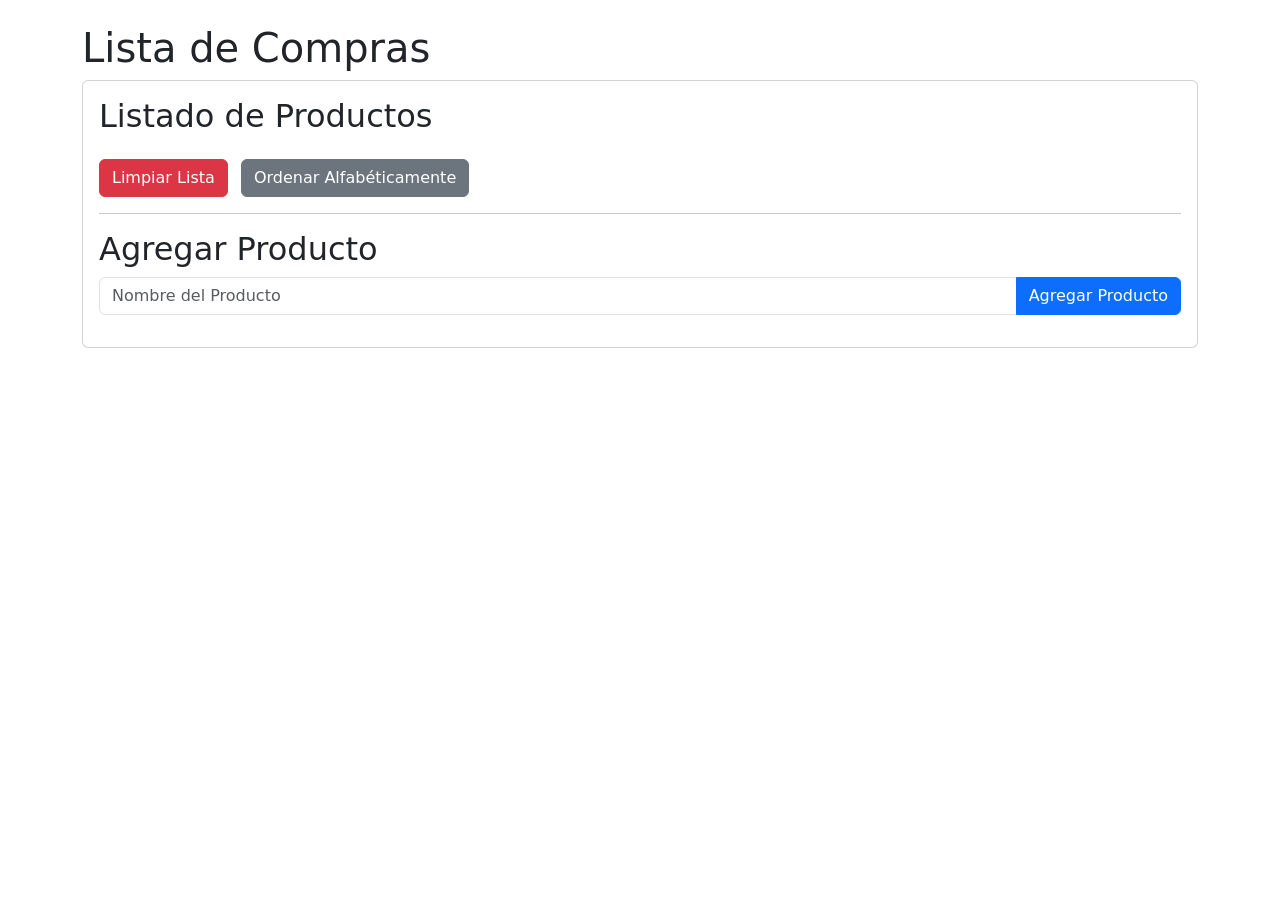
<file: tp-13/index.html>
<!DOCTYPE html>
<html>
<head>
    <meta charset="utf-8">
    <meta name="viewport" content="width=device-width, initial-scale=1">
    <title>Lista de Compras - DOM y JavaScript</title>
    <link href="https://cdn.jsdelivr.net/npm/bootstrap@5.3.6/dist/css/bootstrap.min.css" rel="stylesheet" crossorigin="anonymous">
    <style>
        .comprado { text-decoration: line-through; color: gray; }
        .producto-item { display: flex; align-items: center; justify-content: space-between; }
        .producto-nombre { flex-grow: 1; cursor: pointer; }
        .btn-small { padding: 0.25rem 0.5rem; font-size: 0.8rem; }
    </style>
</head>
<body>
<div class="container my-4">
    <h1>Lista de Compras</h1>
    <div class="card">
        <div class="card-body">
            <h2>Listado de Productos</h2>
            <ul id="lista-productos" class="list-group mb-3"></ul>

            <div class="mb-3">
                <button class="btn btn-danger me-2" id="btn-limpiar">Limpiar Lista</button>
                <button class="btn btn-secondary" id="btn-ordenar">Ordenar Alfabéticamente</button>
            </div>

            <hr>

            <h2>Agregar Producto</h2>
            <form id="form-producto">
                <div class="input-group mb-3">
                    <input type="text" class="form-control" placeholder="Nombre del Producto" required>
                    <button class="btn btn-primary" type="submit">Agregar Producto</button>
                </div>
            </form>
        </div>
    </div>
</div>

<script>
    const listaProductos = document.getElementById('lista-productos');
    const formProducto = document.getElementById('form-producto');
    const btnLimpiar = document.getElementById('btn-limpiar');
    const btnOrdenar = document.getElementById('btn-ordenar');

    // Cargar productos desde localStorage
    let productos = JSON.parse(localStorage.getItem('productos')) || [];

    function guardarProductos() {
        localStorage.setItem('productos', JSON.stringify(productos));
    }

    function renderizarLista() {
        listaProductos.innerHTML = '';
        productos.forEach((producto, index) => {
            const li = document.createElement('li');
            li.className = 'list-group-item producto-item';

            const span = document.createElement('span');
            span.className = 'producto-nombre';
            span.textContent = producto.nombre;
            if (producto.comprado) span.classList.add('comprado');
            span.addEventListener('click', () => {
                producto.comprado = !producto.comprado;
                guardarProductos();
                renderizarLista();
            });

            // Permitir edición
            span.addEventListener('dblclick', () => {
                const nuevoNombre = prompt('Editar producto:', producto.nombre);
                if (nuevoNombre) {
                    producto.nombre = nuevoNombre;
                    guardarProductos();
                    renderizarLista();
                }
            });

            // Botón eliminar
            const btnEliminar = document.createElement('button');
            btnEliminar.className = 'btn btn-sm btn-danger btn-small';
            btnEliminar.textContent = 'Eliminar';
            btnEliminar.addEventListener('click', () => {
                productos.splice(index, 1);
                guardarProductos();
                renderizarLista();
            });

            li.appendChild(span);
            li.appendChild(btnEliminar);
            listaProductos.appendChild(li);
        });
    }

    function agregarProducto(nombreProducto) {
        productos.push({ nombre: nombreProducto, comprado: false });
        guardarProductos();
        renderizarLista();
    }

    formProducto.addEventListener('submit', (e) => {
        e.preventDefault();
        const input = e.target.querySelector('input');
        const nombreProducto = input.value.trim();
        if (nombreProducto) {
            agregarProducto(nombreProducto);
        }
        input.value = '';
    });

    btnLimpiar.addEventListener('click', () => {
        if (confirm('¿Estás seguro de limpiar toda la lista?')) {
            productos = [];
            guardarProductos();
            renderizarLista();
        }
    });

    btnOrdenar.addEventListener('click', () => {
        productos.sort((a, b) => a.nombre.localeCompare(b.nombre));
        guardarProductos();
        renderizarLista();
    });

    // Render inicial
    renderizarLista();
</script>

<script src="https://cdn.jsdelivr.net/npm/bootstrap@5.3.6/dist/js/bootstrap.bundle.min.js" crossorigin="anonymous"></script>
</body>
</html>
</file>
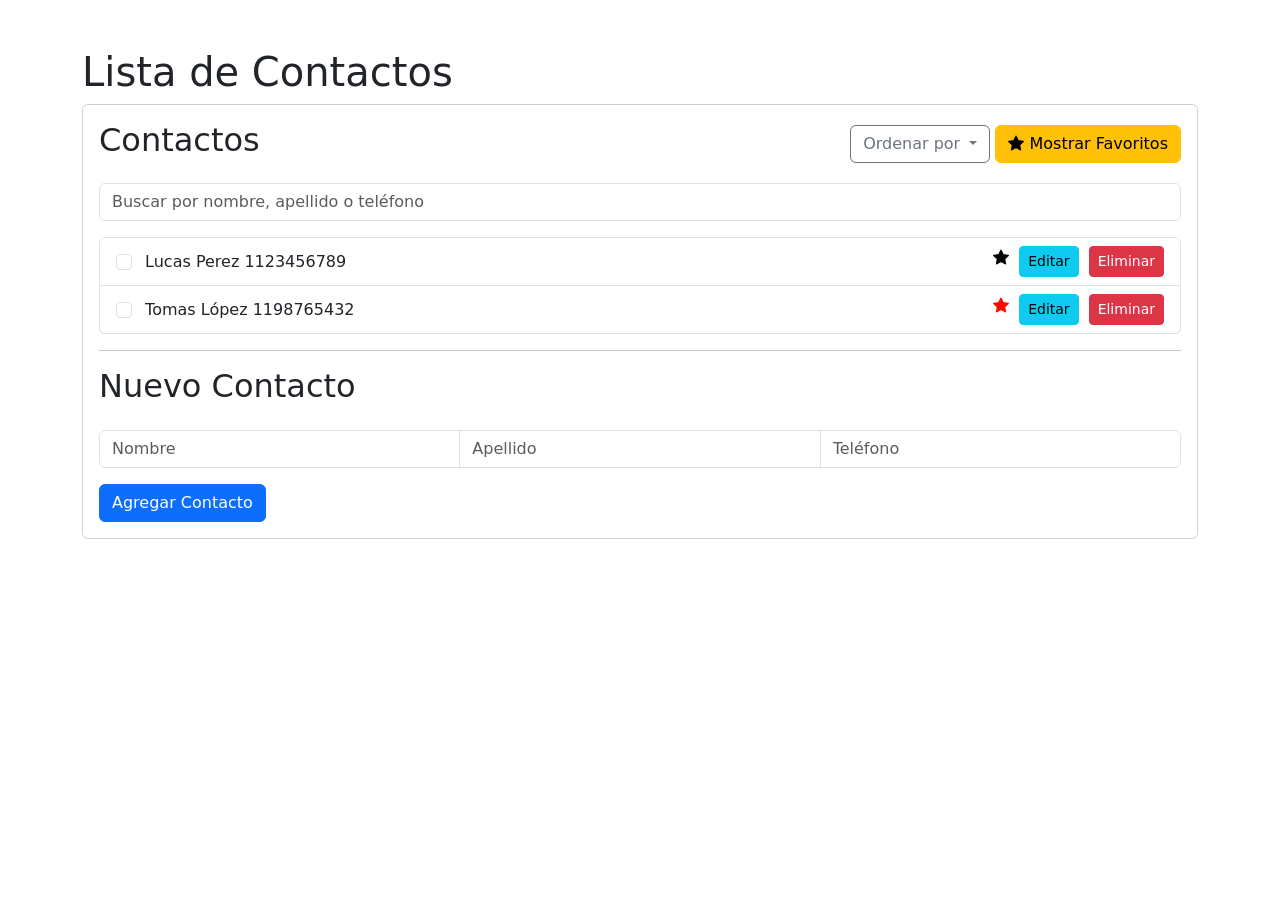
<file: tp-14/index.html>
<!DOCTYPE html>
<html>
<head>
    <meta charset="utf-8">
    <meta name="viewport" content="width=device-width, initial-scale=1">
    <title>Lista de Contactos - DOM y JavaScript</title>
    <link href="https://cdn.jsdelivr.net/npm/bootstrap@5.3.6/dist/css/bootstrap.min.css" rel="stylesheet"
        integrity="sha384-4Q6Gf2aSP4eDXB8Miphtr37CMZZQ5oXLH2yaXMJ2w8e2ZtHTl7GptT4jmndRuHDT" crossorigin="anonymous">
    <link rel="stylesheet" href="https://cdn.jsdelivr.net/npm/bootstrap-icons@1.11.1/font/bootstrap-icons.css">
    <style>
        .list-group-item {
            display: flex;
            justify-content: space-between;
            align-items: center;
        }

        .contact-info {
            flex-grow: 1;
        }

        .contact-actions {
            display: flex;
            gap: 10px;
        }

        .favorite-icon {
            cursor: pointer;
            color: rgb(5, 5, 5);
        }

        .favorite-icon.favorited {
            color: rgb(255, 8, 0);
        }
    </style>
</head>
<body>
    <div class="container my-1 my-sm-2 my-md-4 my-lg-5">
        <h1>Lista de Contactos</h1>
        <div class="card">
            <div class="card-body">
                <div class="d-flex justify-content-between align-items-center mb-3">
                    <h2>Contactos</h2>
                    <div>
                        <div class="btn-group">
                            <button class="btn btn-outline-secondary dropdown-toggle" type="button"
                                data-bs-toggle="dropdown" aria-expanded="false">
                                Ordenar por
                            </button>
                            <ul class="dropdown-menu">
                                <li><a class="dropdown-item" href="#" data-sort="nombre">Nombre</a></li>
                                <li><a class="dropdown-item" href="#" data-sort="apellido">Apellido</a></li>
                            </ul>
                        </div>
                        <button id="btn-mostrar-favoritos" class="btn btn-warning">
                            <i class="bi-star-fill"></i> Mostrar Favoritos
                        </button>
                    </div>
                </div>
                <div class="input-group mb-3">
                    <input type="text" class="form-control" id="input-buscador" placeholder="Buscar por nombre, apellido o teléfono">
                </div>
                <ul id="lista-contactos" class="list-group"></ul>
                <hr class="hr">
                <div class="d-flex justify-content-between align-items-center mb-3">
                    <h2>Nuevo Contacto</h2>
                    <button id="btn-eliminar-seleccionados" class="btn btn-danger d-none">Eliminar Seleccionados</button>
                </div>
                <form id="form-contacto">
                    <div class="input-group mb-3">
                        <input type="text" class="form-control" name="nombre" id="input-nombre" placeholder="Nombre" aria-label="Nombre" required>
                        <input type="text" class="form-control" name="apellido" id="input-apellido" placeholder="Apellido" aria-label="Apellido" required>
                        <input type="tel" class="form-control" name="telefono" id="input-telefono" placeholder="Teléfono" aria-label="Teléfono" required>
                    </div>
                    <button class="btn btn-primary" type="submit" id="btn-submit">Agregar Contacto</button>
                </form>
            </div>
        </div>
    </div>
    <script src="https://cdn.jsdelivr.net/npm/bootstrap@5.3.6/dist/js/bootstrap.bundle.min.js"
        integrity="sha384-j1CDi7MgGQ12Z7Qab0qlWQ/Qqz24Gc6BM0thvEMVjHnfYGF0rmFCozFSxQBxwHKO"
        crossorigin="anonymous"></script>
    <script type="text/javascript">
        let contactos = [{
            id: 1,
            nombre: 'Lucas',
            apellido: 'Perez',
            telefono: '1123456789',
            favorito: false
        }, {
            id: 2,
            nombre: 'Tomas',
            apellido: 'López',
            telefono: '1198765432',
            favorito: true
        }];

        let filtroActual = '';
        let ordenActual = 'nombre';
        let soloFavoritos = false;
        let contactoIdCounter = contactos.length > 0 ? Math.max(...contactos.map(c => c.id)) + 1 : 1;

        const listaContactosEl = document.querySelector('#lista-contactos');
        const formContactoEl = document.querySelector('#form-contacto');
        const inputBuscadorEl = document.querySelector('#input-buscador');
        const btnMostrarFavoritosEl = document.querySelector('#btn-mostrar-favoritos');
        const btnEliminarSeleccionadosEl = document.querySelector('#btn-eliminar-seleccionados');

        function agregarContacto(nombre, apellido, telefono) {
            const nuevoContacto = {
                id: contactoIdCounter++,
                nombre: nombre,
                apellido: apellido,
                telefono: telefono,
                favorito: false
            };
            contactos.push(nuevoContacto);
            mostrarListado();
        }

        function editarContacto(id, nuevoNombre, nuevoApellido, nuevoTelefono) {
            const contacto = contactos.find(c => c.id === id);
            if (contacto) {
                contacto.nombre = nuevoNombre;
                contacto.apellido = nuevoApellido;
                contacto.telefono = nuevoTelefono;
            }
            mostrarListado();
        }

        function eliminarContacto(id) {
            contactos = contactos.filter(c => c.id !== id);
            mostrarListado();
        }

        function toggleFavorito(id) {
            const contacto = contactos.find(c => c.id === id);
            if (contacto) {
                contacto.favorito = !contacto.favorito;
            }
            mostrarListado();
        }

        function mostrarListado() {
            let contactosFiltrados = contactos;

            if (soloFavoritos) {
                contactosFiltrados = contactos.filter(c => c.favorito);
            }

            if (filtroActual) {
                const filtroLower = filtroActual.toLowerCase();
                contactosFiltrados = contactosFiltrados.filter(c =>
                    c.nombre.toLowerCase().includes(filtroLower) ||
                    c.apellido.toLowerCase().includes(filtroLower) ||
                    c.telefono.toLowerCase().includes(filtroLower)
                );
            }

            contactosFiltrados.sort((a, b) => {
                const valA = a[ordenActual].toLowerCase();
                const valB = b[ordenActual].toLowerCase();
                return valA.localeCompare(valB);
            });

            listaContactosEl.innerHTML = '';

            contactosFiltrados.forEach(contacto => {
                const li = document.createElement('li');
                li.className = 'list-group-item';
                li.dataset.id = contacto.id;

                li.innerHTML = `
                    <div class="contact-info">
                        <input type="checkbox" class="form-check-input me-2 check-eliminar">
                        <span class="nombre-span">${contacto.nombre}</span>
                        <span class="apellido-span">${contacto.apellido}</span>
                        <span class="telefono-span">${contacto.telefono}</span>
                    </div>
                    <div class="contact-actions">
                        <i class="favorite-icon bi bi-star-fill ${contacto.favorito ? 'favorited' : ''}" data-id="${contacto.id}"></i>
                        <button class="btn btn-sm btn-info btn-editar" data-id="${contacto.id}">Editar</button>
                        <button class="btn btn-sm btn-danger btn-eliminar" data-id="${contacto.id}">Eliminar</button>
                    </div>
                `;
                listaContactosEl.appendChild(li);
            });

            const contactosSeleccionados = document.querySelectorAll('.check-eliminar:checked').length;
            if (contactosSeleccionados > 0) {
                btnEliminarSeleccionadosEl.classList.remove('d-none');
            } else {
                btnEliminarSeleccionadosEl.classList.add('d-none');
            }
        }

        function handlerFormulario(e) {
            e.preventDefault();
            const inputNombre = document.querySelector('#input-nombre');
            const inputApellido = document.querySelector('#input-apellido');
            const inputTelefono = document.querySelector('#input-telefono');
            const btnSubmit = document.querySelector('#btn-submit');

            const contactoId = btnSubmit.dataset.editingId;

            if (contactoId) {
                editarContacto(parseInt(contactoId), inputNombre.value, inputApellido.value, inputTelefono.value);
                btnSubmit.textContent = 'Agregar Contacto';
                delete btnSubmit.dataset.editingId;
            } else {
                agregarContacto(inputNombre.value, inputApellido.value, inputTelefono.value);
            }

            formContactoEl.reset();
        }

        function handlerBuscador(e) {
            filtroActual = e.target.value;
            mostrarListado();
        }

        function handlerAcciones(e) {
            if (e.target.classList.contains('btn-eliminar')) {
                const id = parseInt(e.target.dataset.id);
                eliminarContacto(id);
            }

            if (e.target.classList.contains('btn-editar')) {
                const id = parseInt(e.target.dataset.id);
                const contacto = contactos.find(c => c.id === id);
                if (contacto) {
                    document.querySelector('#input-nombre').value = contacto.nombre;
                    document.querySelector('#input-apellido').value = contacto.apellido;
                    document.querySelector('#input-telefono').value = contacto.telefono;
                    document.querySelector('#btn-submit').textContent = 'Guardar Cambios';
                    document.querySelector('#btn-submit').dataset.editingId = contacto.id;
                }
            }

            if (e.target.classList.contains('favorite-icon')) {
                const id = parseInt(e.target.dataset.id);
                toggleFavorito(id);
            }

            if (e.target.classList.contains('check-eliminar')) {
                const contactosSeleccionados = document.querySelectorAll('.check-eliminar:checked').length;
                if (contactosSeleccionados > 0) {
                    btnEliminarSeleccionadosEl.classList.remove('d-none');
                } else {
                    btnEliminarSeleccionadosEl.classList.add('d-none');
                }
            }
        }

        function handlerOrdenar(e) {
            e.preventDefault();
            if (e.target.dataset.sort) {
                ordenActual = e.target.dataset.sort;
                mostrarListado();
            }
        }

        function handlerMostrarFavoritos() {
            soloFavoritos = !soloFavoritos;
            btnMostrarFavoritosEl.classList.toggle('active', soloFavoritos);
            mostrarListado();
        }

        function handlerEliminarSeleccionados() {
            const checkboxes = document.querySelectorAll('.check-eliminar:checked');
            const idsAEliminar = Array.from(checkboxes).map(checkbox => parseInt(checkbox.closest('li').dataset.id));
            contactos = contactos.filter(c => !idsAEliminar.includes(c.id));
            mostrarListado();
        }

        formContactoEl.addEventListener('submit', handlerFormulario);
        listaContactosEl.addEventListener('click', handlerAcciones);
        document.querySelectorAll('.dropdown-item').forEach(item => {
            item.addEventListener('click', handlerOrdenar);
        });
        btnMostrarFavoritosEl.addEventListener('click', handlerMostrarFavoritos);
        btnEliminarSeleccionadosEl.addEventListener('click', handlerEliminarSeleccionados);
        inputBuscadorEl.addEventListener('input', handlerBuscador);

        mostrarListado();
    </script>
</body>
</html>
</file>
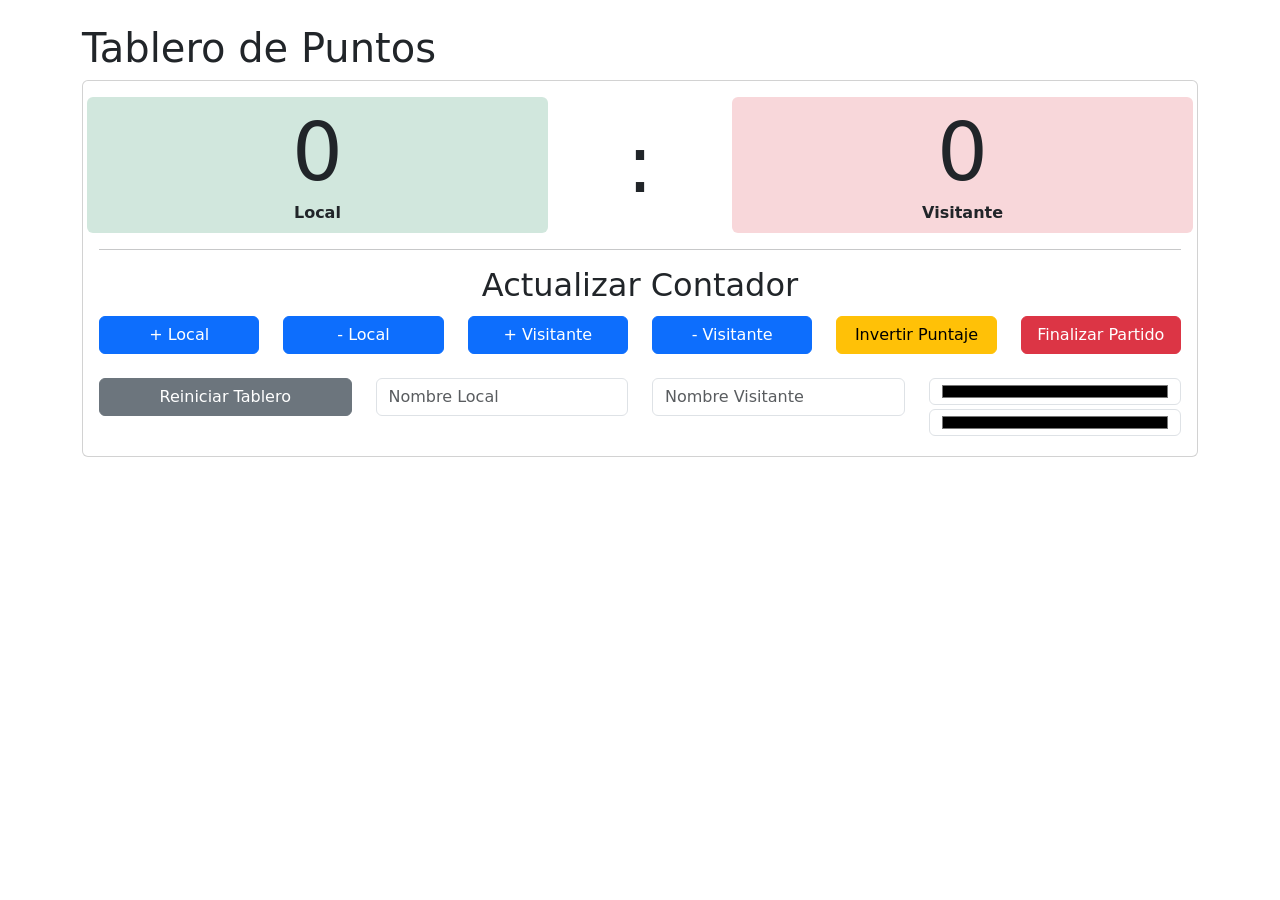
<file: tp-15/index.html>
<!DOCTYPE html>
<html>
<head>
    <meta charset="utf-8">
    <meta name="viewport" content="width=device-width, initial-scale=1">
    <title>Tablero de Puntos - DOM y JavaScript</title>
    <link href="https://cdn.jsdelivr.net/npm/bootstrap@5.3.6/dist/css/bootstrap.min.css" rel="stylesheet" crossorigin="anonymous">
    <style>
        .team-name { font-weight: bold; }
        .local { background-color: #d1e7dd; }
        .visitante { background-color: #f8d7da; }
        .disabled { pointer-events: none; opacity: 0.6; }
    </style>
</head>
<body>
<div class="container my-4">
    <h1>Tablero de Puntos</h1>
    <div class="card">
        <div class="card-body text-center">
            <div class="row align-items-center mb-3">
                <div class="col-5 local py-2 rounded">
                    <span class="display-1" id="scoreLocal">0</span>
                    <p class="m-0 team-name" id="nameLocal">Local</p>
                </div>
                <div class="col-2 display-1">:</div>
                <div class="col-5 visitante py-2 rounded">
                    <span class="display-1" id="scoreVisitante">0</span>
                    <p class="m-0 team-name" id="nameVisitante">Visitante</p>
                </div>
            </div>

            <hr>

            <h2>Actualizar Contador</h2>
            <div class="row mb-3">
                <div class="col-12 col-sm-2 my-1">
                    <button class="btn btn-primary w-100" id="sumLocal">+ Local</button>
                </div>
                <div class="col-12 col-sm-2 my-1">
                    <button class="btn btn-primary w-100" id="restLocal">- Local</button>
                </div>
                <div class="col-12 col-sm-2 my-1">
                    <button class="btn btn-primary w-100" id="sumVisitante">+ Visitante</button>
                </div>
                <div class="col-12 col-sm-2 my-1">
                    <button class="btn btn-primary w-100" id="restVisitante">- Visitante</button>
                </div>
                <div class="col-12 col-sm-2 my-1">
                    <button class="btn btn-warning w-100" id="invertir">Invertir Puntaje</button>
                </div>
                <div class="col-12 col-sm-2 my-1">
                    <button class="btn btn-danger w-100" id="finalizar">Finalizar Partido</button>
                </div>
            </div>

            <div class="row">
                <div class="col-12 col-sm-3 my-1">
                    <button class="btn btn-secondary w-100" id="reinicio">Reiniciar Tablero</button>
                </div>
                <div class="col-12 col-sm-3 my-1">
                    <input type="text" id="inputLocal" class="form-control" placeholder="Nombre Local">
                </div>
                <div class="col-12 col-sm-3 my-1">
                    <input type="text" id="inputVisitante" class="form-control" placeholder="Nombre Visitante">
                </div>
                <div class="col-12 col-sm-3 my-1">
                    <input type="color" id="colorLocal" class="form-control" title="Color Local">
                    <input type="color" id="colorVisitante" class="form-control mt-1" title="Color Visitante">
                </div>
            </div>
        </div>
    </div>
</div>

<script>
    const scoreLocal = document.getElementById('scoreLocal');
    const scoreVisitante = document.getElementById('scoreVisitante');
    const nameLocal = document.getElementById('nameLocal');
    const nameVisitante = document.getElementById('nameVisitante');

    const sumLocal = document.getElementById('sumLocal');
    const restLocal = document.getElementById('restLocal');
    const sumVisitante = document.getElementById('sumVisitante');
    const restVisitante = document.getElementById('restVisitante');
    const invertir = document.getElementById('invertir');
    const finalizar = document.getElementById('finalizar');
    const reinicio = document.getElementById('reinicio');

    const inputLocal = document.getElementById('inputLocal');
    const inputVisitante = document.getElementById('inputVisitante');
    const colorLocal = document.getElementById('colorLocal');
    const colorVisitante = document.getElementById('colorVisitante');

    let isFinalizado = false;

    function actualizarScore(localChange, visitanteChange) {
        if (isFinalizado) return;
        scoreLocal.textContent = Math.max(0, parseInt(scoreLocal.textContent) + localChange);
        scoreVisitante.textContent = Math.max(0, parseInt(scoreVisitante.textContent) + visitanteChange);
    }

    sumLocal.addEventListener('click', () => actualizarScore(1,0));
    restLocal.addEventListener('click', () => actualizarScore(-1,0));
    sumVisitante.addEventListener('click', () => actualizarScore(0,1));
    restVisitante.addEventListener('click', () => actualizarScore(0,-1));

    invertir.addEventListener('click', () => {
        const temp = scoreLocal.textContent;
        scoreLocal.textContent = scoreVisitante.textContent;
        scoreVisitante.textContent = temp;
    });

    finalizar.addEventListener('click', () => {
        isFinalizado = true;
        document.querySelectorAll('button').forEach(btn => btn.classList.add('disabled'));
    });

    reinicio.addEventListener('click', () => {
        scoreLocal.textContent = 0;
        scoreVisitante.textContent = 0;
        isFinalizado = false;
        document.querySelectorAll('button').forEach(btn => btn.classList.remove('disabled'));
    });

    inputLocal.addEventListener('change', () => nameLocal.textContent = inputLocal.value || 'Local');
    inputVisitante.addEventListener('change', () => nameVisitante.textContent = inputVisitante.value || 'Visitante');

    colorLocal.addEventListener('input', () => nameLocal.parentElement.style.backgroundColor = colorLocal.value);
    colorVisitante.addEventListener('input', () => nameVisitante.parentElement.style.backgroundColor = colorVisitante.value);

    // Atajos de teclado
    document.addEventListener('keydown', (e) => {
        if (isFinalizado) return;
        switch(e.key){
            case 'q': actualizarScore(1,0); break;      // + Local
            case 'a': actualizarScore(-1,0); break;     // - Local
            case 'w': actualizarScore(0,1); break;      // + Visitante
            case 's': actualizarScore(0,-1); break;     // - Visitante
        }
    });
</script>

<script src="https://cdn.jsdelivr.net/npm/bootstrap@5.3.6/dist/js/bootstrap.bundle.min.js" crossorigin="anonymous"></script>
</body>
</html>
</file>
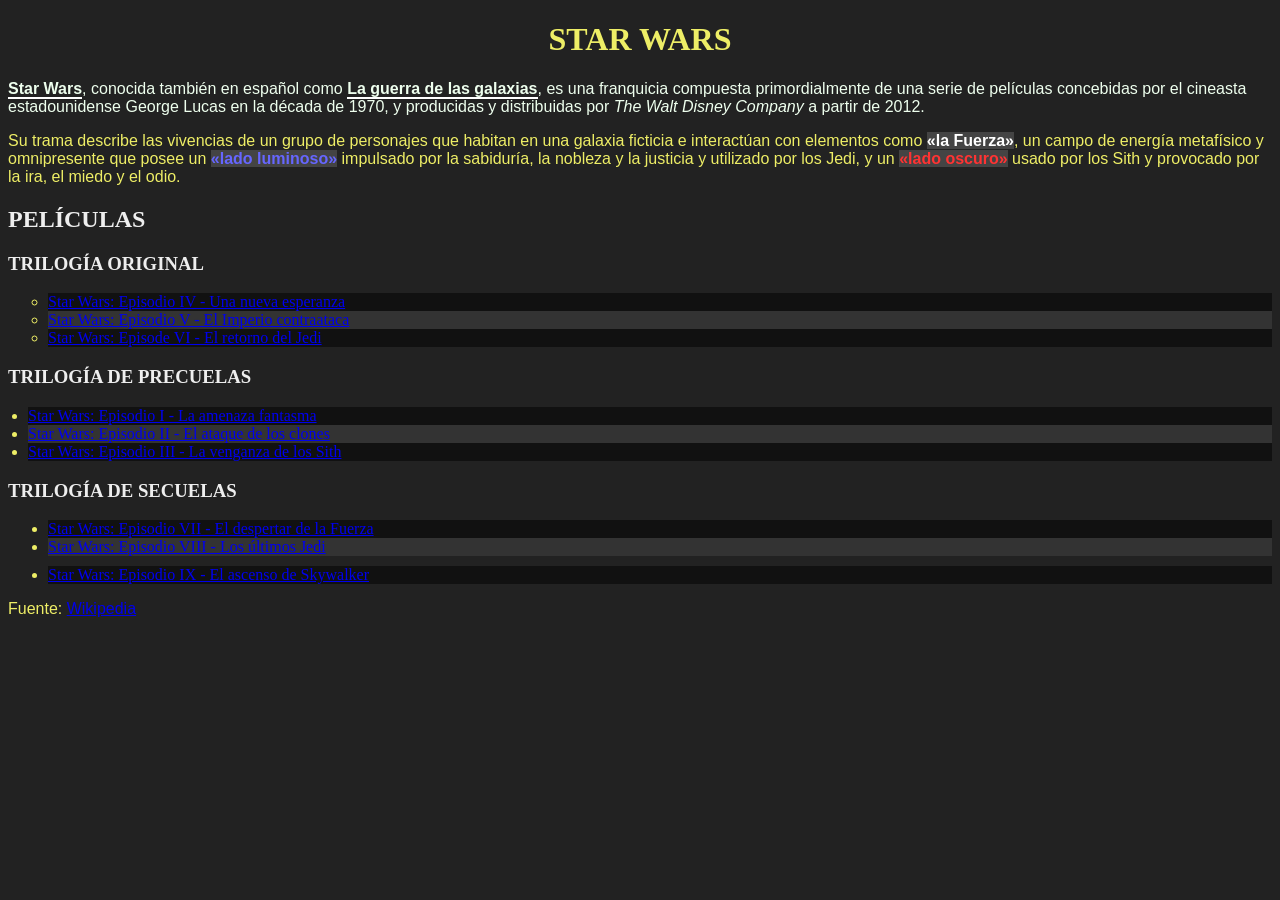
<file: tp-2/index.html>
<!DOCTYPE html>
<html>
<head>
    <meta charset="utf-8">
    <meta name="viewport" content="width=device-width, initial-scale=1">
    <title>TP2 - Selectores CSS</title>
    <link rel="stylesheet" href="styles.css">
</head>
<body>
    <h1>Star Wars</h1>
    <p><strong>Star Wars</strong>, conocida también en español como <strong>La guerra de las galaxias</strong>, es una franquicia compuesta primordialmente de una serie de películas concebidas por el cineasta estadounidense George Lucas en la década de 1970, y producidas y distribuidas por <a>The Walt Disney Company</a> a partir de 2012.</p>
    <p>Su trama describe las vivencias de un grupo de personajes que habitan en una galaxia ficticia e interactúan con elementos como <span class="the-force">«la Fuerza»</span>, un campo de energía metafísico y omnipresente que posee un <span class="the-force light-side">«lado luminoso»</span> impulsado por la sabiduría, la nobleza y la justicia y utilizado por los Jedi, y un <span class="the-force dark-side">«lado oscuro»</span> usado por los Sith y provocado por la ira, el miedo y el odio.</p>
    <h2>Películas</h2>
    <h3>Trilogía Original</h3>
    <ul id="og-trilogy" class="movies-list">
        <li><a href="https://es.wikipedia.org/wiki/Star_Wars:_Episodio_IV_-_Una_nueva_esperanza">Star Wars: Episodio IV - Una nueva esperanza</a></li>
        <li><a href="https://es.wikipedia.org/wiki/Star_Wars:_Episodio_V_-_El_Imperio_contraataca">Star Wars: Episodio V - El Imperio contraataca</a></li>
        <li><a href="https://es.wikipedia.org/wiki/Star_Wars:_Episode_VI_-_Return_of_the_Jedi">Star Wars: Episode VI - El retorno del Jedi</a></li>
    </ul>
    <h3>Trilogía de precuelas</h3>
    <ul class="movies-list">
        <li><a href="https://es.wikipedia.org/wiki/Star_Wars:_Episodio_I_-_La_amenaza_fantasma">Star Wars: Episodio I - La amenaza fantasma</a></li>
        <li><a href="https://es.wikipedia.org/wiki/Star_Wars:_Episodio_II_-_El_ataque_de_los_clones">Star Wars: Episodio II - El ataque de los clones</a></li>
        <li><a href="https://es.wikipedia.org/wiki/Star_Wars:_Episodio_III_-_La_venganza_de_los_Sith">Star Wars: Episodio III - La venganza de los Sith</a></li>
    </ul>
    <h3>Trilogía de secuelas</h3>
    <ul class="movies-list">
        <li><a href="https://es.wikipedia.org/wiki/Star_Wars:_Episodio_VII_-_El_despertar_de_la_Fuerza">Star Wars: Episodio VII - El despertar de la Fuerza</a></li>
        <li><a href="https://es.wikipedia.org/wiki/Star_Wars:_Episodio_VIII_-_Los_últimos_Jedi">Star Wars: Episodio VIII - Los últimos Jedi</a></li>
        <li><a href="https://es.wikipedia.org/wiki/Star_Wars:_Episodio_IX_-_El_ascenso_de_Skywalker">Star Wars: Episodio IX - El ascenso de Skywalker</a></li>
    </ul>
    <p>Fuente: <a href="https://es.wikipedia.org/wiki/Star_Wars">Wikipedia</a></p>
</body>
</html>
</file>
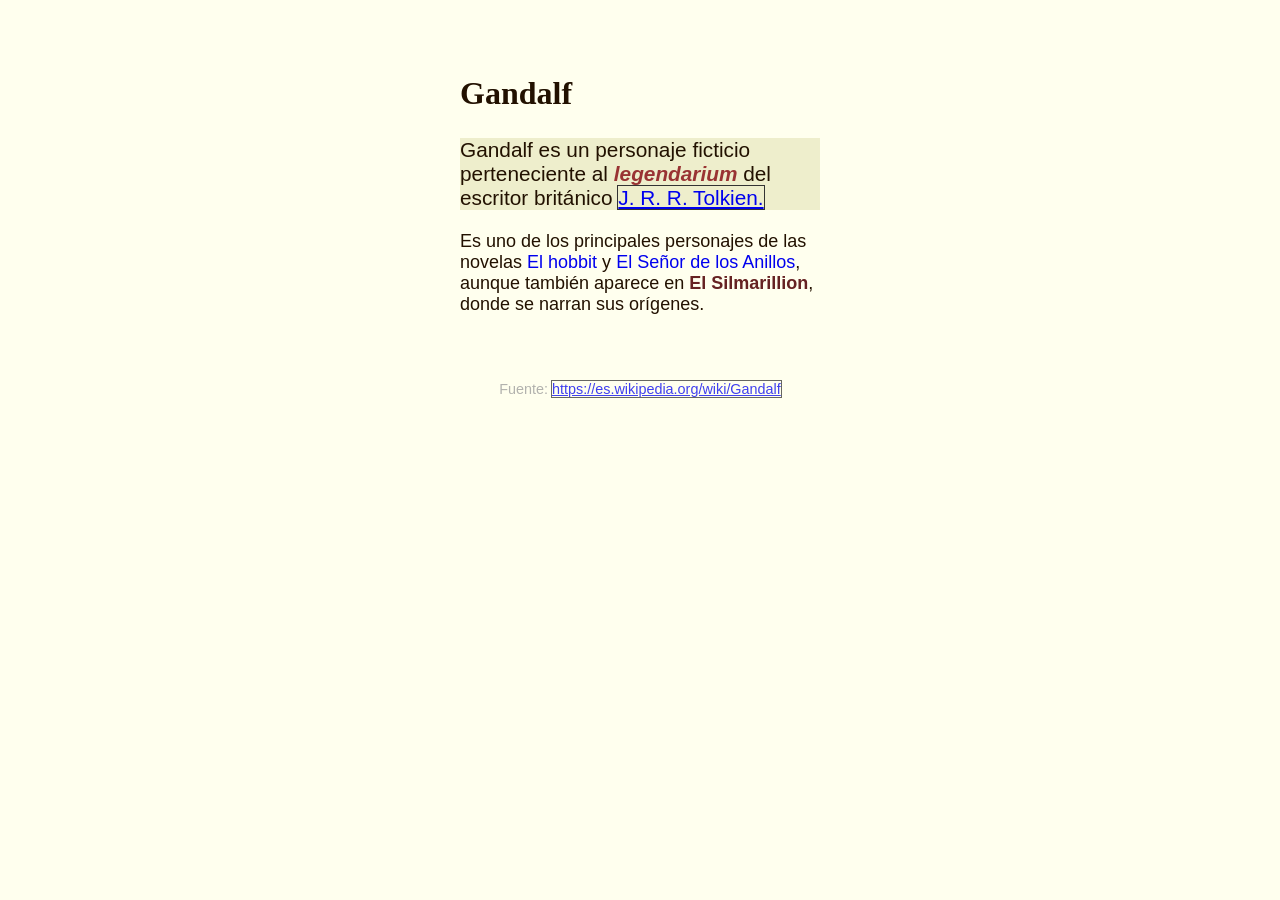
<file: tp-3/index.html>
<!DOCTYPE html>
<html lang="es">
<head>
	<meta charset="utf-8">
	<meta name="viewport" content="width=device-width, initial-scale=1">
	<title>TP3 - Especificidad CSS</title>
	<link rel="stylesheet" type="text/css" href="style.css">
	<style type="text/css">
		body {
			font-size: 18px;
			background-color: #ffe;
			color: #210;
		}

		#contenedor {
			max-width: 40ch;
			margin: 2rem auto;
			padding: 1rem;
		}

		h1 {
			font-size: 2rem;
			text-align: left;
		}

		p {
			font-family: sans-serif;
		}

		#primer-parrafo {
			font-size: 1.3rem;
			background-color: #eec;
		}

		p.importante em {
			font-weight: bold;
			color: #144;
		}

		p.novelas a {
			outline: none;
			text-decoration: none;
		}
		p.novelas a:hover {
			text-decoration: underline;
			background-color: #ccd;
		}

		body p.fuente.parrafo {
			color: #999 !important;
			font-size: 0.9rem;
			opacity: 75%;
			text-align: center;
		}

	</style>
</head>
<body>
	<article id="contenedor">
		<h1 class="titulo">Gandalf</h1>
		
		<p id="primer-parrafo" class="importante parrafo">
			Gandalf es un personaje ficticio perteneciente al <em>legendarium</em> del escritor británico <a href="https://es.wikipedia.org/wiki/J._R._R._Tolkien">J. R. R. Tolkien.</a>
		</p>
		
		<p class="novelas parrafo">
			Es uno de los principales personajes de las novelas <a href="https://es.wikipedia.org/wiki/El_hobbit">El hobbit</a> y <a href="https://es.wikipedia.org/wiki/El_Señor_de_los_Anillos">El Señor de los Anillos</a>, aunque también aparece en <span class="complicado" style="color: #622">El Silmarillion</span>, donde se narran sus orígenes.
		</p>
	</article>

	<p class="fuente parrafo">
		Fuente: <a href="https://es.wikipedia.org/wiki/Gandalf">https://es.wikipedia.org/wiki/Gandalf</a>
	</p>
</body>
</html>
</file>
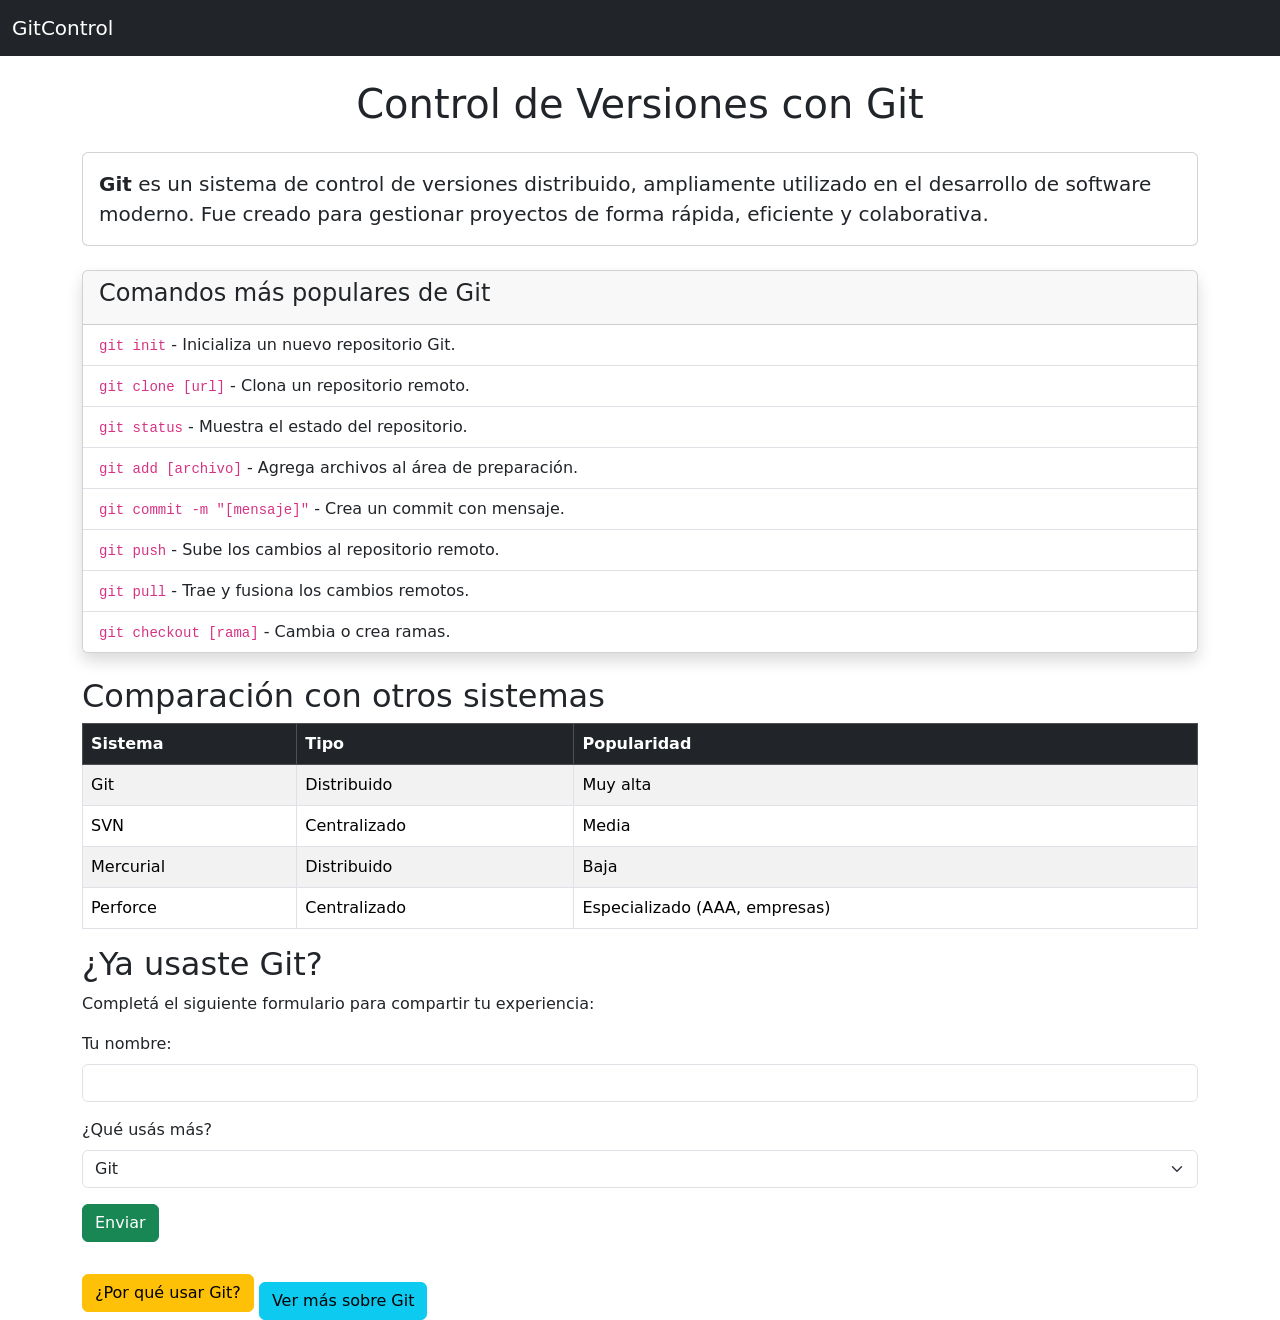
<file: tp-5/index.html>
<!DOCTYPE html>
<html lang="es">
<head>
    <meta charset="UTF-8">
    <meta name="viewport" content="width=device-width, initial-scale=1.0">
    <title>Control de Versiones con Git</title>
    <link href="https://cdn.jsdelivr.net/npm/bootstrap@5.3.3/dist/css/bootstrap.min.css" rel="stylesheet">
    <script src="https://cdn.jsdelivr.net/npm/bootstrap@5.3.3/dist/js/bootstrap.bundle.min.js"></script>
</head>
<body>

    <nav class="navbar navbar-expand-lg navbar-dark bg-dark mb-4">
        <div class="container-fluid">
            <a class="navbar-brand" href="#">GitControl</a>
        </div>
    </nav>

    <div class="container">
        <h1 class="text-center">Control de Versiones con Git</h1>

        <div class="card my-4">
            <div class="card-body fs-5">
                <strong>Git</strong> es un sistema de control de versiones distribuido, ampliamente utilizado en el desarrollo de
                software moderno. Fue creado para gestionar proyectos de forma rápida, eficiente y colaborativa.
            </div>
        </div>

        <div class="card shadow mb-4">
            <div class="card-header">
                <h2 class="h4">Comandos más populares de Git</h2>
            </div>
            <ul class="list-group list-group-flush">
                <li class="list-group-item"><code>git init</code> - Inicializa un nuevo repositorio Git.</li>
                <li class="list-group-item"><code>git clone [url]</code> - Clona un repositorio remoto.</li>
                <li class="list-group-item"><code>git status</code> - Muestra el estado del repositorio.</li>
                <li class="list-group-item"><code>git add [archivo]</code> - Agrega archivos al área de preparación.</li>
                <li class="list-group-item"><code>git commit -m "[mensaje]"</code> - Crea un commit con mensaje.</li>
                <li class="list-group-item"><code>git push</code> - Sube los cambios al repositorio remoto.</li>
                <li class="list-group-item"><code>git pull</code> - Trae y fusiona los cambios remotos.</li>
                <li class="list-group-item"><code>git checkout [rama]</code> - Cambia o crea ramas.</li>
            </ul>
        </div>

        <h2>Comparación con otros sistemas</h2>
        <table class="table table-striped table-bordered table-hover">
            <thead class="table-dark">
                <tr>
                    <th>Sistema</th>
                    <th>Tipo</th>
                    <th>Popularidad</th>
                </tr>
            </thead>

            <tbody>
                <tr>
                    <td>Git</td>
                    <td>Distribuido</td>
                    <td>Muy alta</td>
                </tr>
                <tr>
                    <td>SVN</td>
                    <td>Centralizado</td>
                    <td>Media</td>
                </tr>
                <tr>
                    <td>Mercurial</td>
                    <td>Distribuido</td>
                    <td>Baja</td>
                </tr>
                <tr>
                    <td>Perforce</td>
                    <td>Centralizado</td>
                    <td>Especializado (AAA, empresas)</td>
                </tr>
            </tbody>
        </table>

        <h2>¿Ya usaste Git?</h2>
        <p>Completá el siguiente formulario para compartir tu experiencia:</p>
        <form class="form mb-4">
            <div class="mb-3">
                <label for="nombre" class="form-label">Tu nombre:</label>
                <input type="text" id="nombre" name="nombre" class="form-control">
            </div>

            <div class="mb-3">
                <label for="experiencia" class="form-label">¿Qué usás más?</label>
                <select id="experiencia" name="experiencia" class="form-select">
                    <option value="git">Git</option>
                    <option value="github">Git + GitHub</option>
                    <option value="otro">Otro sistema</option>
                    <option value="ninguno">Todavía no uso ninguno</option>
                </select>
            </div>

            <button type="submit" class="btn btn-success">Enviar</button>
        </form>

        <button class="btn btn-warning" onclick="mostrarAlerta()">¿Por qué usar Git?</button>
        <div class="alert alert-info mt-3 d-none" id="alertaGit">
            ¡Git es esencial para el trabajo colaborativo en proyectos de software!
        </div>

        <button type="button" class="btn btn-info mt-3" data-bs-toggle="modal" data-bs-target="#infoModal">
            Ver más sobre Git
        </button>

        <div class="modal fade" id="infoModal" tabindex="-1" aria-labelledby="infoModalLabel" aria-hidden="true">
            <div class="modal-dialog">
                <div class="modal-content">
                    <div class="modal-header">
                        <h5 class="modal-title" id="infoModalLabel">Más sobre Git</h5>
                        <button type="button" class="btn-close" data-bs-dismiss="modal" aria-label="Cerrar"></button>
                    </div>
                    <div class="modal-body">
                        Git fue creado por Linus Torvalds en 2005 para ayudar al desarrollo del kernel de Linux. Es rápido, eficiente y muy seguro.
                    </div>
                    <div class="modal-footer">
                        <button type="button" class="btn btn-secondary" data-bs-dismiss="modal">Cerrar</button>
                    </div>
                </div>
            </div>
        </div>

    </div>

    <script>
        function mostrarAlerta() {
            const alerta = document.getElementById('alertaGit');
            alerta.classList.toggle('d-none');
        }
    </script>

</body>
</html>
</file>
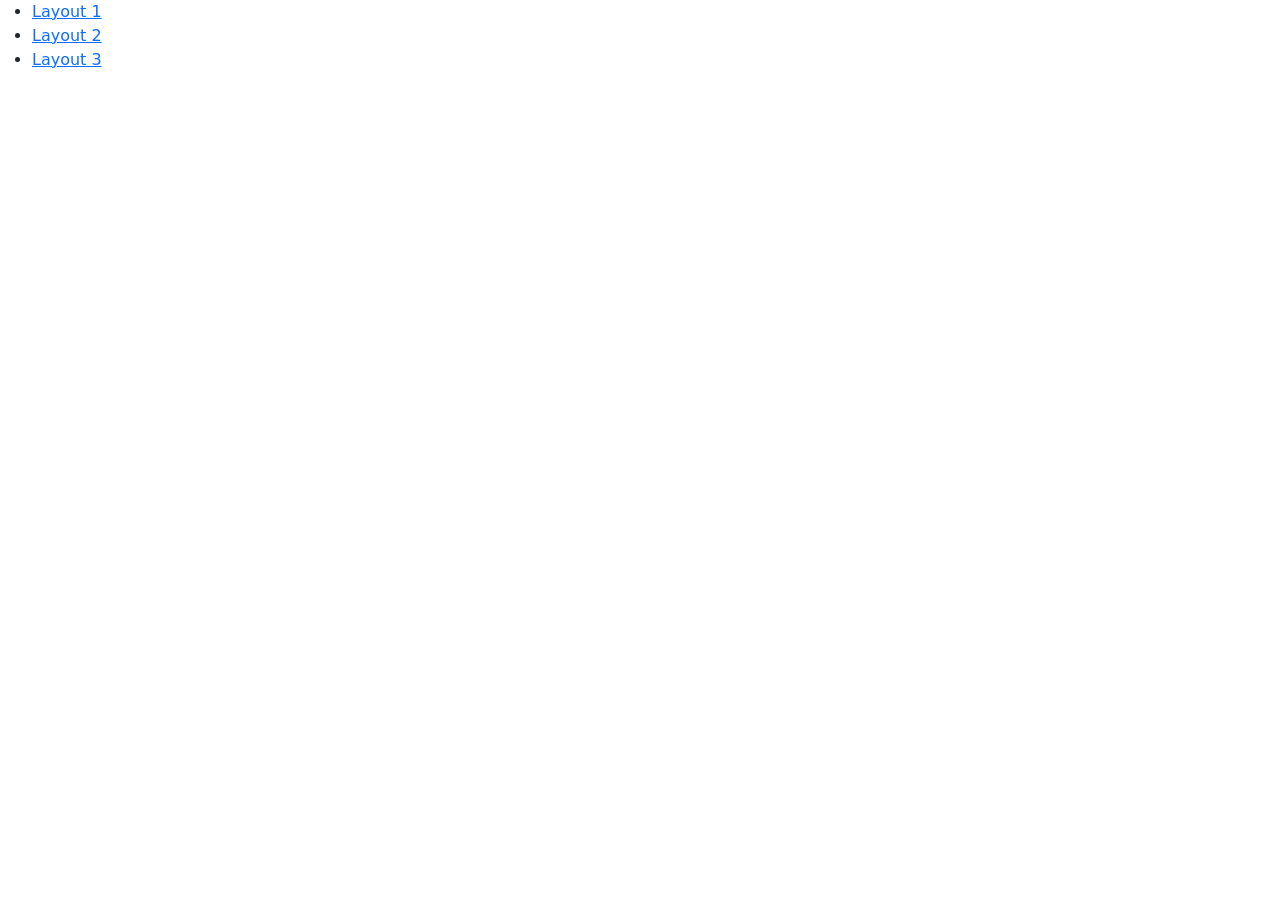
<file: tp-6/index.html>
<!DOCTYPE html>
<html lang="es">
<head>
    <meta charset="UTF-8">
    <meta http-equiv="X-UA-Compatible" content="IE=edge">
    <meta name="viewport" content="width=device-width, initial-scale=1.0">
    <link rel="stylesheet" href="bootstrap.css">
    <title>Layout N</title>
    <style>
        .content {padding: 2em 0.5em; text-align: center;}
        .s1 {background-color: #ff5f55;}
        .s2 {background-color: #9bff6a;}
        .s3 {background-color: #95fff5;}
        .s4 {background-color: #6a8dff;}
        .s5 {background-color: #ee95ff;}
        .s6 {background-color: #ffd295;}
    </style>
</head>
<body><ul>
    <li>
        <a href="layout-1.html">Layout 1</a>
    </li>
    <li>
        <a href="layout-2.html">Layout 2</a>
    </li>
    <li>
        <a href="layout-3.html">Layout 3</a>
    </li>
</ul>

</body>
</html>
</file>
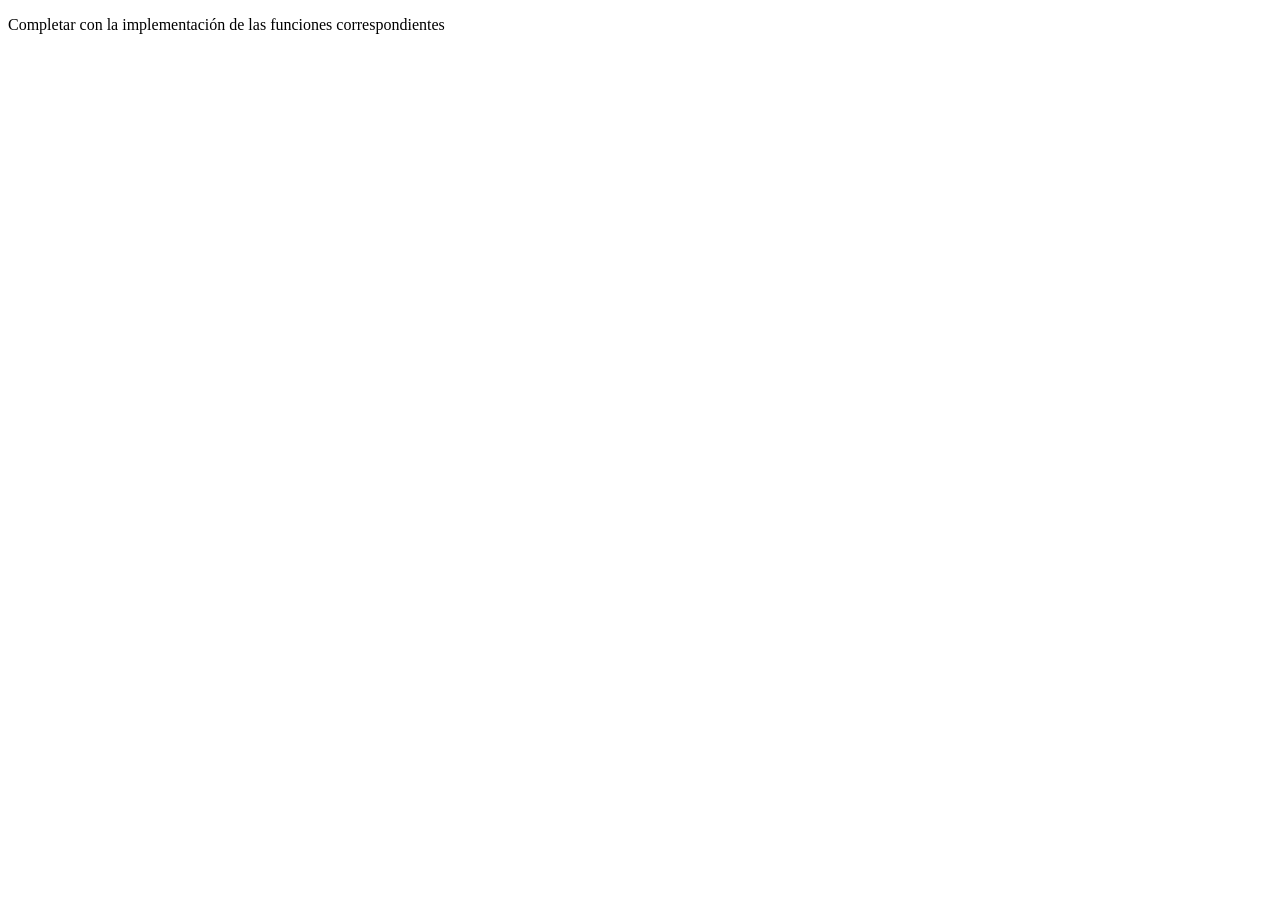
<file: tp-7/index.html>
<!DOCTYPE html>
<html>
<head>
	<meta charset="utf-8">
	<meta name="viewport" content="width=device-width, initial-scale=1">
	<title>TP-7: Funciones en JavaScript</title>
</head>
<body>
<p>Completar con la implementación de las funciones correspondientes</p>
<script type="text/javascript">
// Numeros

// 1- Implementar una función "suma" que retorne la suma de 2 numeros
const suma = (num1, num2) => num1 + num2;

console.log("1 Resultados de suma:")
console.log(suma(2,3));
console.log(suma(4,4));
console.log(suma(-10,10));


// 2- Implementar una función "elevarAlCubo" que eleve al cubo un numero

const elevarAlCubo = elevar => elevar * elevar * elevar;

console.log("2 Resultados de elevarAlCubo:")
console.log(elevarAlCubo(3)); // 27
console.log(elevarAlCubo(99)); // 970299

// 3- Implementar una función "restoDivisionEntera" para devolver el resto de una división entera entre un dividendo y un divisor
// ejemplo: restoDivisionEntera(3,2) retorna 1

function restoDivisionEntera(dividendo, divisor){
    if(divisor === 0){
        console.log("No se puede dividir por cero");
        return NaN;
    } else {
        return dividendo % divisor;
    }
}

console.log("3 Resultados de restoDivisionEntera:")
console.log(restoDivisionEntera(1,3)); // 1
console.log(restoDivisionEntera(2,3)); // 2
console.log(restoDivisionEntera(3,3)); // 0
console.log(restoDivisionEntera(4,3)); // 1
console.log(restoDivisionEntera(5,0)); // No se puede dividir por cero


// 4- Implementar una función "numeroPi" para devolver el numero PI
// ejemplo: numeroPi() retorna 3,14...

const numeroPi = () => Math.PI;

console.log("4 Resultado de numeroPi:")
console.log(numeroPi())


// 5- Implementar una función "numeroRandom" para devolver un número random (aleatorio)
// ejemplo: numeroRandom() retorna 0,123...

const numeroRandom = () => Math.random();

console.log("5 Resultados de numeroRandom:")
console.log(numeroRandom())
console.log(numeroRandom())
console.log(numeroRandom())


// 6- Implementar una función "numeroRandomDesdeHasta" para devolver un número random entre 2 valores recibidos como parámetros
// ejemplo: numeroRandomDesdeHasta(1,6) retorna 3

function numeroRandomDesdeHasta(uno,dos){
    uno = Math.ceil(uno);
    dos = Math.floor(dos);
    return Math.floor(Math.random() * (dos - uno + 1)) + uno;

}

console.log("6 Resultados de numeroRandomDesdeHasta:")
console.log(numeroRandomDesdeHasta(1,6))
console.log(numeroRandomDesdeHasta(2,5))
console.log(numeroRandomDesdeHasta(3,4))


// 7- Implementar una función "esPar" que reciba un número como parámetro y devuelva verdadero si el número es par, o falso si es impar
// ejemplo: esPar(4) retorna true, esPar(5) retorna false

const esPar = siono => siono % 2 === 0;

console.log("7 Resultados de esPar:")
console.log(esPar(4)); // true
console.log(esPar(5)); // false
console.log(esPar(0)); // true
console.log(esPar(-2)); // true


// 8- Implementar una función "esPositivo" que reciba un número y devuelva true si el número es positivo, o false si es negativo o cero
// ejemplo: esPositivo(4) retorna true, esPositivo(-3) retorna false

const esPositivo = siono2 => {
    return siono2 > 0;
};

console.log("8 Resultados de esPositivo:")
console.log(esPositivo(4)); // true
console.log(esPositivo(-3)); // false
console.log(esPositivo(0)); // false

// 9- Implementar una función "clasificarNumero" que reciba un número y retorne un mensaje indicando si el número es par o impar, y si es positivo o negativo
// ejemplo: clasificarNumero(4) retorna "El número 4 es par y positivo."
// ejemplo: clasificarNumero(-3) retorna "El número -3 es impar y negativo."

function clasificarNumero(clasi) {
    let tipoParidad;
    if (clasi % 2 === 0) {
        tipoParidad = "par";
    } else {
        tipoParidad = "impar";
    }

    function obtenerSigno() {
        if (clasi === 0) {
            return " y no es positivo ni negativo";
        } else if (clasi > 0) {
            return " y positivo";
        } else {
            return " y negativo";
        }
    }

    return `El número ${clasi} es ${tipoParidad}${obtenerSigno()}.`;
}

console.log("9 Resultados de clasificarNumero:")
console.log(clasificarNumero(4)); // "El número 4 es par y positivo."
console.log(clasificarNumero(-3)); // "El número -3 es impar y negativo."
console.log(clasificarNumero(0)); // "El número 0 es par y no es positivo ni negativo."

// Cadenas de Caracteres

// 10- Implementar una función "transformarMayuscula" que transforme a mayúscula la cadena de caracteres recibida como parámetro
// ejemplo: transformarMayuscula("Plataformas Móviles") retorna "PLATAFORMAS MÓVILES"
const transformarMayuscula = palabras => palabras.toUpperCase();

console.log("10 Resultados de transformarMayuscula:")
console.log(transformarMayuscula("Plataformas Móviles"))
console.log(transformarMayuscula("hola mundo"))
console.log(transformarMayuscula("abc"))


// 11- Implementar una función "primeraLetra" que nos devuelva la inicial de la cadena de caracteres recibida como parámetro
// ejemplo: primeraLetra("Plataformas") retorna "P"

const primeraLetra = palabras => palabras.charAt(0);

console.log("11 Resultados de primeraLetra:")
console.log(primeraLetra("Plataformas Móviles"))
console.log(primeraLetra("hola mundo"))
console.log(primeraLetra("abc"))


// 12- Implementar una función "sinPrimeraLetra" que nos devuelva la cadena de caracteres recibida como parámetro sin la primera letra
// ejemplo: sinPrimeraLetra("Plataformas") retorna "lataformas"

const sinPrimeraLetra = palabras => palabras.slice(1);

console.log("12 Resultados de sinPrimeraLetra:")
console.log(sinPrimeraLetra("Plataformas Móviles"))
console.log(sinPrimeraLetra("hola mundo"))
console.log(sinPrimeraLetra("abc"))


// 13- Implementar una función "primeraLetraMayuscula" que devuelve la cadena de caracteres recibida, pero  con su primera letra en mayúscula
// ejemplo: primeraLetraMayuscula("plataformas") retorna "Plataformas"

const primeraLetraMayuscula = palabras => palabras.charAt(0).toUpperCase() + palabras.slice(1);

console.log("13 Resultados de primeraLetraMayuscula:")
console.log(primeraLetraMayuscula("plataformas móviles"))
console.log(primeraLetraMayuscula("hola mundo"))
console.log(primeraLetraMayuscula("abc"))


// 14- Implementar una función "terminaCon" que devuelve verdadero o falso si la palabra termina con la terminación recibida
// ejemplo: terminaCon("plataformas", "mas") retorna true

const terminaCon = (pala, termi) => pala.endsWith(termi);

console.log("14 Resultados de terminaCon:")
console.log(terminaCon("hola", "a")); // true
console.log(terminaCon("hola", "o")); // false
console.log(terminaCon("plataformas", "mas")); // true
console.log(terminaCon("plataformas", "más")); // false

// 15- Implementar una función "palabraInvertida" que devuelva la palabra invertida
// ejemplo: palabraInvertida("hola") retorna "aloh";

const palabraInvertida = palabra => palabra.split('').reverse().join('');

console.log("15 Resultados de palabraInvertida:")
console.log(palabraInvertida("plataformas móviles"))
console.log(palabraInvertida("hola mundo"))
console.log(palabraInvertida("abc"))

</script>
</body>
</html>
</file>
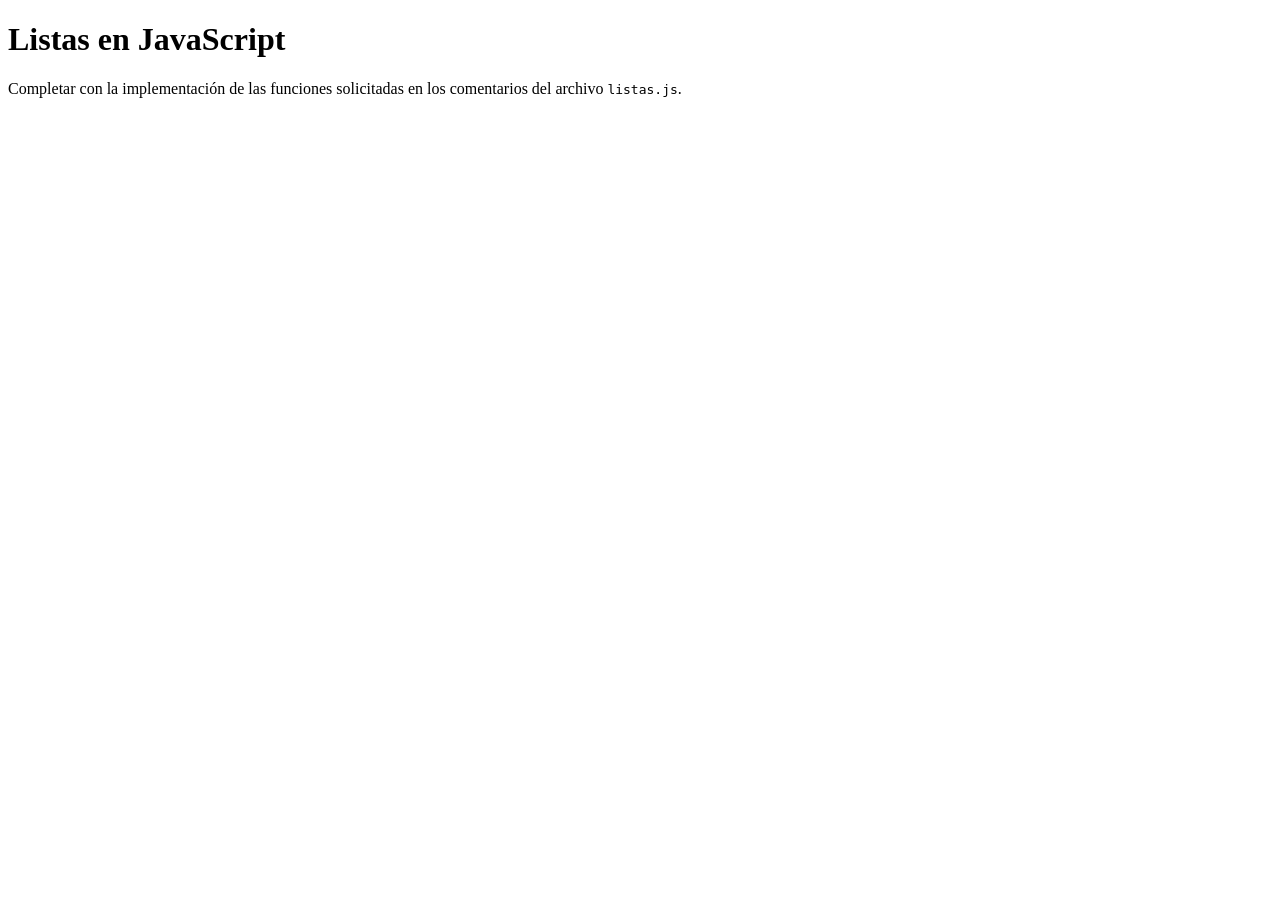
<file: tp-8/index.html>
<!DOCTYPE html>
<html>
<head>
	<meta charset="utf-8">
	<meta name="viewport" content="width=device-width, initial-scale=1">
	<title>Listas en JavaScript</title>
</head>
<body>
    <h1>Listas en JavaScript</h1>
    <p>Completar con la implementación de las funciones solicitadas en los comentarios del archivo <code>listas.js</code>.</p>
    <script src="listas.js"></script>
</body>
</html>
</file>
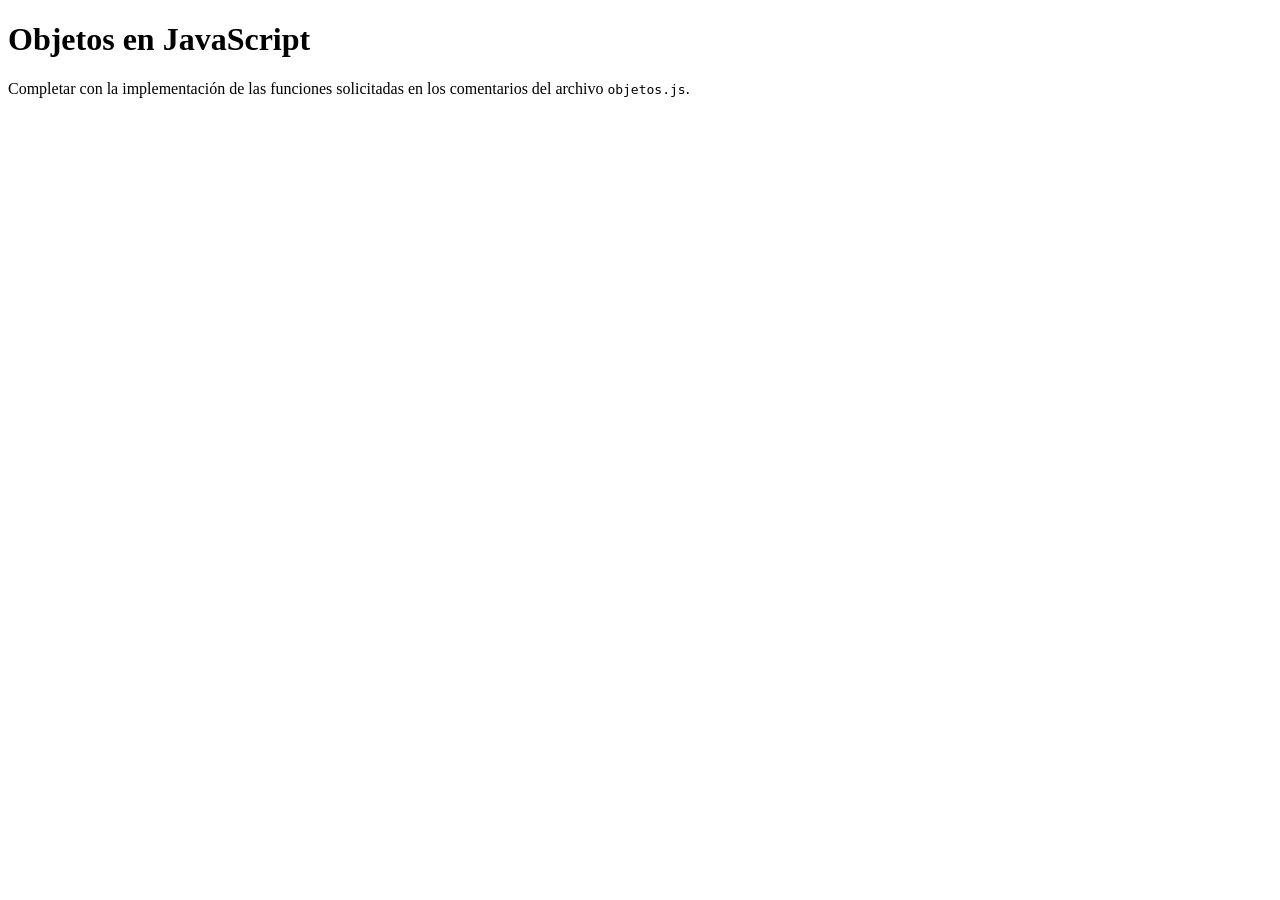
<file: tp-9/index.html>
<!DOCTYPE html>
<html>
<head>
    <meta charset="utf-8">
    <meta name="viewport" content="width=device-width, initial-scale=1">
    <title>Objetos en JavaScript</title>
</head>
<body>
    <h1>Objetos en JavaScript</h1>
    <p>Completar con la implementación de las funciones solicitadas en los comentarios del archivo <code>objetos.js</code>.</p>
    <script src="objetos.js"></script>
</body>
</html>
</file>
<file: tp-2/styles.css>
/* Fondo y color de texto */
body {
    background-color: #222;
    color: #ee6;
}

/* Centrar el título principal */
h1 {
    text-align: center;
}

/* Fuente sans-serif para los párrafos */
p {
    font-family: sans-serif;
}

/* Color para todos los títulos */
h2, h3 {
    color: #eee;
}

/* Borde inferior blanco en elementos <strong> */
strong {
    border-bottom: 2px solid white;
}

/* Estilo para los elementos con la clase .the-force */
.the-force {
    background-color: #444;
    font-weight: bold;
    color: #fff;
}

/* Colores para las clases .light-side y .dark-side */
.light-side {
    color: #66f;
}

.dark-side {
    color: #f33;
}

/* Estilo para el listado con ID og-trilogy */
#og-trilogy {
    list-style-type: circle;
}

/* Agregar padding-left al segundo listado de películas */
ul.movies-list:nth-of-type(2) {
    padding-left: 20px;
}

/* Agregar margin-top al último elemento del tercer listado de películas */
ul.movies-list:nth-of-type(3) li:last-child {
    margin-top: 10px;
}

/* Bonus Tracks */

/* Hacer que todos los títulos estén en mayúscula */
h1, h2, h3 {
    text-transform: uppercase;
}

/* Hacer que la primera línea del primer párrafo sea de color #efe */
p:first-of-type {
    color: #efe;
}

/* Cambiar el color del título principal cuando se pasa el puntero por encima */
h1:hover {
    color: #ffcc00;
}

/* Links visitados en gris */
a:visited {
    color: grey;
}

/* Links sin atributo href en cursiva */
a:not([href]) {
    font-style: italic;
}

/* Alternar colores de fondo en los elementos de los listados de películas */
ul.movies-list li:nth-child(odd) {
    background-color: #111;
}

ul.movies-list li:nth-child(even) {
    background-color: #333;
}
</file>
<file: tp-3/style.css>
h1 {
    text-align: center;
}

p {
    font-family: serif;
}

#primer-parrafo {
    background-color: #CEE;
}

#primer-parrafo em {
    color: #933;
}

a {
    outline: 1px solid #333;
}

p.fuente {
    opacity: 100%;
}

p:not([id]) {
    text-shadow: none;
}

p.fuente {
    color: #000;
}

.complicado {
    font-weight: bold;
    color: #C62;
}
</file>
